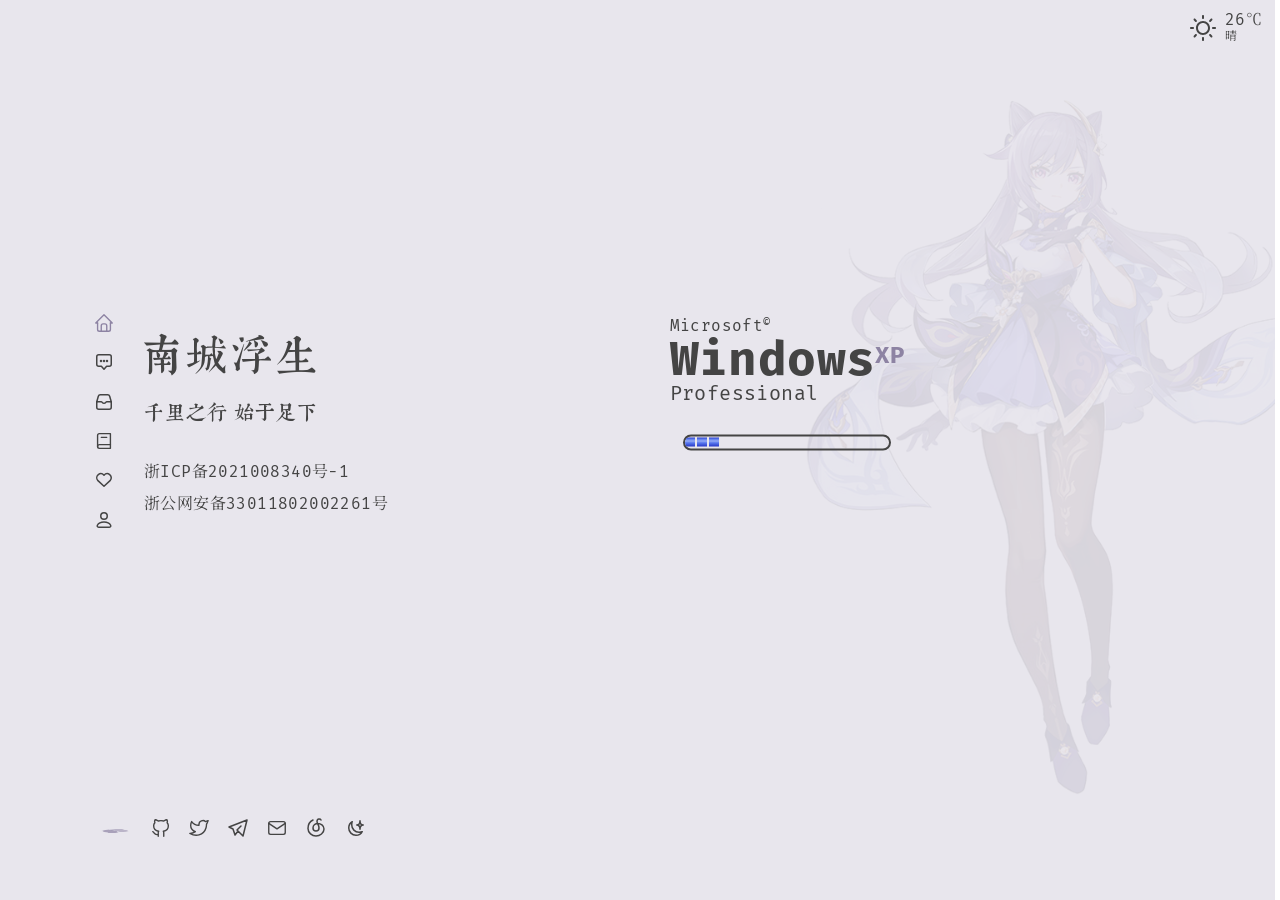
<file: index.html>
<!doctype html><html lang="zh-CN"><head><meta charset="utf-8"/><meta http-equiv="X-UA-Compatible" content="IE=edge"/><meta name="viewport" content="width=device-width,initial-scale=1,maximum-scale=1,user-scalable=no"/><meta name="referrer" content="no-referrer"/><meta name="author" content="Gahotx"/><meta name="description" content="前端知识、互联网干货、学习笔记、博客魔改、网站优化。你可以在这里学到许多与互联网相关的知识，还可以找到许多实用工具的教程或思维技巧。"/><meta name="keywords" content="Gahotx,zero,blog,博客,代码,编程,开源,前端,html5,css3,javascript,vue,一像素的执著"/><link rel="icon" type="image/png" sizes="16x16" href="/favicon-16x16.png"/><link rel="icon" type="image/png" sizes="32x32" href="/favicon-32x32.png"/><link rel="manifest" href="/manifest.json"/><link rel="preconnect" href="https://fonts.gstatic.com"/><link rel="stylesheet" href="https://fonts.googleapis.com/css2?family=Fira+Mono&family=Noto+Serif+SC&display=swap"/><title>Gahotx's blog</title><script defer="defer" src="/static/js/main.e79a0fa8.js"></script><link href="/static/css/main.90d1dc2d.css" rel="stylesheet"></head><body><noscript>You need to enable JavaScript to run this app.</noscript><div id="root"></div></body></html>
</file>
<file: static/css/main.90d1dc2d.css>
[data-aos][data-aos][data-aos-duration="50"],body[data-aos-duration="50"] [data-aos]{transition-duration:50ms}[data-aos][data-aos][data-aos-delay="50"],body[data-aos-delay="50"] [data-aos]{transition-delay:0s}[data-aos][data-aos][data-aos-delay="50"].aos-animate,body[data-aos-delay="50"] [data-aos].aos-animate{transition-delay:50ms}[data-aos][data-aos][data-aos-duration="100"],body[data-aos-duration="100"] [data-aos]{transition-duration:.1s}[data-aos][data-aos][data-aos-delay="100"],body[data-aos-delay="100"] [data-aos]{transition-delay:0s}[data-aos][data-aos][data-aos-delay="100"].aos-animate,body[data-aos-delay="100"] [data-aos].aos-animate{transition-delay:.1s}[data-aos][data-aos][data-aos-duration="150"],body[data-aos-duration="150"] [data-aos]{transition-duration:.15s}[data-aos][data-aos][data-aos-delay="150"],body[data-aos-delay="150"] [data-aos]{transition-delay:0s}[data-aos][data-aos][data-aos-delay="150"].aos-animate,body[data-aos-delay="150"] [data-aos].aos-animate{transition-delay:.15s}[data-aos][data-aos][data-aos-duration="200"],body[data-aos-duration="200"] [data-aos]{transition-duration:.2s}[data-aos][data-aos][data-aos-delay="200"],body[data-aos-delay="200"] [data-aos]{transition-delay:0s}[data-aos][data-aos][data-aos-delay="200"].aos-animate,body[data-aos-delay="200"] [data-aos].aos-animate{transition-delay:.2s}[data-aos][data-aos][data-aos-duration="250"],body[data-aos-duration="250"] [data-aos]{transition-duration:.25s}[data-aos][data-aos][data-aos-delay="250"],body[data-aos-delay="250"] [data-aos]{transition-delay:0s}[data-aos][data-aos][data-aos-delay="250"].aos-animate,body[data-aos-delay="250"] [data-aos].aos-animate{transition-delay:.25s}[data-aos][data-aos][data-aos-duration="300"],body[data-aos-duration="300"] [data-aos]{transition-duration:.3s}[data-aos][data-aos][data-aos-delay="300"],body[data-aos-delay="300"] [data-aos]{transition-delay:0s}[data-aos][data-aos][data-aos-delay="300"].aos-animate,body[data-aos-delay="300"] [data-aos].aos-animate{transition-delay:.3s}[data-aos][data-aos][data-aos-duration="350"],body[data-aos-duration="350"] [data-aos]{transition-duration:.35s}[data-aos][data-aos][data-aos-delay="350"],body[data-aos-delay="350"] [data-aos]{transition-delay:0s}[data-aos][data-aos][data-aos-delay="350"].aos-animate,body[data-aos-delay="350"] [data-aos].aos-animate{transition-delay:.35s}[data-aos][data-aos][data-aos-duration="400"],body[data-aos-duration="400"] [data-aos]{transition-duration:.4s}[data-aos][data-aos][data-aos-delay="400"],body[data-aos-delay="400"] [data-aos]{transition-delay:0s}[data-aos][data-aos][data-aos-delay="400"].aos-animate,body[data-aos-delay="400"] [data-aos].aos-animate{transition-delay:.4s}[data-aos][data-aos][data-aos-duration="450"],body[data-aos-duration="450"] [data-aos]{transition-duration:.45s}[data-aos][data-aos][data-aos-delay="450"],body[data-aos-delay="450"] [data-aos]{transition-delay:0s}[data-aos][data-aos][data-aos-delay="450"].aos-animate,body[data-aos-delay="450"] [data-aos].aos-animate{transition-delay:.45s}[data-aos][data-aos][data-aos-duration="500"],body[data-aos-duration="500"] [data-aos]{transition-duration:.5s}[data-aos][data-aos][data-aos-delay="500"],body[data-aos-delay="500"] [data-aos]{transition-delay:0s}[data-aos][data-aos][data-aos-delay="500"].aos-animate,body[data-aos-delay="500"] [data-aos].aos-animate{transition-delay:.5s}[data-aos][data-aos][data-aos-duration="550"],body[data-aos-duration="550"] [data-aos]{transition-duration:.55s}[data-aos][data-aos][data-aos-delay="550"],body[data-aos-delay="550"] [data-aos]{transition-delay:0s}[data-aos][data-aos][data-aos-delay="550"].aos-animate,body[data-aos-delay="550"] [data-aos].aos-animate{transition-delay:.55s}[data-aos][data-aos][data-aos-duration="600"],body[data-aos-duration="600"] [data-aos]{transition-duration:.6s}[data-aos][data-aos][data-aos-delay="600"],body[data-aos-delay="600"] [data-aos]{transition-delay:0s}[data-aos][data-aos][data-aos-delay="600"].aos-animate,body[data-aos-delay="600"] [data-aos].aos-animate{transition-delay:.6s}[data-aos][data-aos][data-aos-duration="650"],body[data-aos-duration="650"] [data-aos]{transition-duration:.65s}[data-aos][data-aos][data-aos-delay="650"],body[data-aos-delay="650"] [data-aos]{transition-delay:0s}[data-aos][data-aos][data-aos-delay="650"].aos-animate,body[data-aos-delay="650"] [data-aos].aos-animate{transition-delay:.65s}[data-aos][data-aos][data-aos-duration="700"],body[data-aos-duration="700"] [data-aos]{transition-duration:.7s}[data-aos][data-aos][data-aos-delay="700"],body[data-aos-delay="700"] [data-aos]{transition-delay:0s}[data-aos][data-aos][data-aos-delay="700"].aos-animate,body[data-aos-delay="700"] [data-aos].aos-animate{transition-delay:.7s}[data-aos][data-aos][data-aos-duration="750"],body[data-aos-duration="750"] [data-aos]{transition-duration:.75s}[data-aos][data-aos][data-aos-delay="750"],body[data-aos-delay="750"] [data-aos]{transition-delay:0s}[data-aos][data-aos][data-aos-delay="750"].aos-animate,body[data-aos-delay="750"] [data-aos].aos-animate{transition-delay:.75s}[data-aos][data-aos][data-aos-duration="800"],body[data-aos-duration="800"] [data-aos]{transition-duration:.8s}[data-aos][data-aos][data-aos-delay="800"],body[data-aos-delay="800"] [data-aos]{transition-delay:0s}[data-aos][data-aos][data-aos-delay="800"].aos-animate,body[data-aos-delay="800"] [data-aos].aos-animate{transition-delay:.8s}[data-aos][data-aos][data-aos-duration="850"],body[data-aos-duration="850"] [data-aos]{transition-duration:.85s}[data-aos][data-aos][data-aos-delay="850"],body[data-aos-delay="850"] [data-aos]{transition-delay:0s}[data-aos][data-aos][data-aos-delay="850"].aos-animate,body[data-aos-delay="850"] [data-aos].aos-animate{transition-delay:.85s}[data-aos][data-aos][data-aos-duration="900"],body[data-aos-duration="900"] [data-aos]{transition-duration:.9s}[data-aos][data-aos][data-aos-delay="900"],body[data-aos-delay="900"] [data-aos]{transition-delay:0s}[data-aos][data-aos][data-aos-delay="900"].aos-animate,body[data-aos-delay="900"] [data-aos].aos-animate{transition-delay:.9s}[data-aos][data-aos][data-aos-duration="950"],body[data-aos-duration="950"] [data-aos]{transition-duration:.95s}[data-aos][data-aos][data-aos-delay="950"],body[data-aos-delay="950"] [data-aos]{transition-delay:0s}[data-aos][data-aos][data-aos-delay="950"].aos-animate,body[data-aos-delay="950"] [data-aos].aos-animate{transition-delay:.95s}[data-aos][data-aos][data-aos-duration="1000"],body[data-aos-duration="1000"] [data-aos]{transition-duration:1s}[data-aos][data-aos][data-aos-delay="1000"],body[data-aos-delay="1000"] [data-aos]{transition-delay:0s}[data-aos][data-aos][data-aos-delay="1000"].aos-animate,body[data-aos-delay="1000"] [data-aos].aos-animate{transition-delay:1s}[data-aos][data-aos][data-aos-duration="1050"],body[data-aos-duration="1050"] [data-aos]{transition-duration:1.05s}[data-aos][data-aos][data-aos-delay="1050"],body[data-aos-delay="1050"] [data-aos]{transition-delay:0s}[data-aos][data-aos][data-aos-delay="1050"].aos-animate,body[data-aos-delay="1050"] [data-aos].aos-animate{transition-delay:1.05s}[data-aos][data-aos][data-aos-duration="1100"],body[data-aos-duration="1100"] [data-aos]{transition-duration:1.1s}[data-aos][data-aos][data-aos-delay="1100"],body[data-aos-delay="1100"] [data-aos]{transition-delay:0s}[data-aos][data-aos][data-aos-delay="1100"].aos-animate,body[data-aos-delay="1100"] [data-aos].aos-animate{transition-delay:1.1s}[data-aos][data-aos][data-aos-duration="1150"],body[data-aos-duration="1150"] [data-aos]{transition-duration:1.15s}[data-aos][data-aos][data-aos-delay="1150"],body[data-aos-delay="1150"] [data-aos]{transition-delay:0s}[data-aos][data-aos][data-aos-delay="1150"].aos-animate,body[data-aos-delay="1150"] [data-aos].aos-animate{transition-delay:1.15s}[data-aos][data-aos][data-aos-duration="1200"],body[data-aos-duration="1200"] [data-aos]{transition-duration:1.2s}[data-aos][data-aos][data-aos-delay="1200"],body[data-aos-delay="1200"] [data-aos]{transition-delay:0s}[data-aos][data-aos][data-aos-delay="1200"].aos-animate,body[data-aos-delay="1200"] [data-aos].aos-animate{transition-delay:1.2s}[data-aos][data-aos][data-aos-duration="1250"],body[data-aos-duration="1250"] [data-aos]{transition-duration:1.25s}[data-aos][data-aos][data-aos-delay="1250"],body[data-aos-delay="1250"] [data-aos]{transition-delay:0s}[data-aos][data-aos][data-aos-delay="1250"].aos-animate,body[data-aos-delay="1250"] [data-aos].aos-animate{transition-delay:1.25s}[data-aos][data-aos][data-aos-duration="1300"],body[data-aos-duration="1300"] [data-aos]{transition-duration:1.3s}[data-aos][data-aos][data-aos-delay="1300"],body[data-aos-delay="1300"] [data-aos]{transition-delay:0s}[data-aos][data-aos][data-aos-delay="1300"].aos-animate,body[data-aos-delay="1300"] [data-aos].aos-animate{transition-delay:1.3s}[data-aos][data-aos][data-aos-duration="1350"],body[data-aos-duration="1350"] [data-aos]{transition-duration:1.35s}[data-aos][data-aos][data-aos-delay="1350"],body[data-aos-delay="1350"] [data-aos]{transition-delay:0s}[data-aos][data-aos][data-aos-delay="1350"].aos-animate,body[data-aos-delay="1350"] [data-aos].aos-animate{transition-delay:1.35s}[data-aos][data-aos][data-aos-duration="1400"],body[data-aos-duration="1400"] [data-aos]{transition-duration:1.4s}[data-aos][data-aos][data-aos-delay="1400"],body[data-aos-delay="1400"] [data-aos]{transition-delay:0s}[data-aos][data-aos][data-aos-delay="1400"].aos-animate,body[data-aos-delay="1400"] [data-aos].aos-animate{transition-delay:1.4s}[data-aos][data-aos][data-aos-duration="1450"],body[data-aos-duration="1450"] [data-aos]{transition-duration:1.45s}[data-aos][data-aos][data-aos-delay="1450"],body[data-aos-delay="1450"] [data-aos]{transition-delay:0s}[data-aos][data-aos][data-aos-delay="1450"].aos-animate,body[data-aos-delay="1450"] [data-aos].aos-animate{transition-delay:1.45s}[data-aos][data-aos][data-aos-duration="1500"],body[data-aos-duration="1500"] [data-aos]{transition-duration:1.5s}[data-aos][data-aos][data-aos-delay="1500"],body[data-aos-delay="1500"] [data-aos]{transition-delay:0s}[data-aos][data-aos][data-aos-delay="1500"].aos-animate,body[data-aos-delay="1500"] [data-aos].aos-animate{transition-delay:1.5s}[data-aos][data-aos][data-aos-duration="1550"],body[data-aos-duration="1550"] [data-aos]{transition-duration:1.55s}[data-aos][data-aos][data-aos-delay="1550"],body[data-aos-delay="1550"] [data-aos]{transition-delay:0s}[data-aos][data-aos][data-aos-delay="1550"].aos-animate,body[data-aos-delay="1550"] [data-aos].aos-animate{transition-delay:1.55s}[data-aos][data-aos][data-aos-duration="1600"],body[data-aos-duration="1600"] [data-aos]{transition-duration:1.6s}[data-aos][data-aos][data-aos-delay="1600"],body[data-aos-delay="1600"] [data-aos]{transition-delay:0s}[data-aos][data-aos][data-aos-delay="1600"].aos-animate,body[data-aos-delay="1600"] [data-aos].aos-animate{transition-delay:1.6s}[data-aos][data-aos][data-aos-duration="1650"],body[data-aos-duration="1650"] [data-aos]{transition-duration:1.65s}[data-aos][data-aos][data-aos-delay="1650"],body[data-aos-delay="1650"] [data-aos]{transition-delay:0s}[data-aos][data-aos][data-aos-delay="1650"].aos-animate,body[data-aos-delay="1650"] [data-aos].aos-animate{transition-delay:1.65s}[data-aos][data-aos][data-aos-duration="1700"],body[data-aos-duration="1700"] [data-aos]{transition-duration:1.7s}[data-aos][data-aos][data-aos-delay="1700"],body[data-aos-delay="1700"] [data-aos]{transition-delay:0s}[data-aos][data-aos][data-aos-delay="1700"].aos-animate,body[data-aos-delay="1700"] [data-aos].aos-animate{transition-delay:1.7s}[data-aos][data-aos][data-aos-duration="1750"],body[data-aos-duration="1750"] [data-aos]{transition-duration:1.75s}[data-aos][data-aos][data-aos-delay="1750"],body[data-aos-delay="1750"] [data-aos]{transition-delay:0s}[data-aos][data-aos][data-aos-delay="1750"].aos-animate,body[data-aos-delay="1750"] [data-aos].aos-animate{transition-delay:1.75s}[data-aos][data-aos][data-aos-duration="1800"],body[data-aos-duration="1800"] [data-aos]{transition-duration:1.8s}[data-aos][data-aos][data-aos-delay="1800"],body[data-aos-delay="1800"] [data-aos]{transition-delay:0s}[data-aos][data-aos][data-aos-delay="1800"].aos-animate,body[data-aos-delay="1800"] [data-aos].aos-animate{transition-delay:1.8s}[data-aos][data-aos][data-aos-duration="1850"],body[data-aos-duration="1850"] [data-aos]{transition-duration:1.85s}[data-aos][data-aos][data-aos-delay="1850"],body[data-aos-delay="1850"] [data-aos]{transition-delay:0s}[data-aos][data-aos][data-aos-delay="1850"].aos-animate,body[data-aos-delay="1850"] [data-aos].aos-animate{transition-delay:1.85s}[data-aos][data-aos][data-aos-duration="1900"],body[data-aos-duration="1900"] [data-aos]{transition-duration:1.9s}[data-aos][data-aos][data-aos-delay="1900"],body[data-aos-delay="1900"] [data-aos]{transition-delay:0s}[data-aos][data-aos][data-aos-delay="1900"].aos-animate,body[data-aos-delay="1900"] [data-aos].aos-animate{transition-delay:1.9s}[data-aos][data-aos][data-aos-duration="1950"],body[data-aos-duration="1950"] [data-aos]{transition-duration:1.95s}[data-aos][data-aos][data-aos-delay="1950"],body[data-aos-delay="1950"] [data-aos]{transition-delay:0s}[data-aos][data-aos][data-aos-delay="1950"].aos-animate,body[data-aos-delay="1950"] [data-aos].aos-animate{transition-delay:1.95s}[data-aos][data-aos][data-aos-duration="2000"],body[data-aos-duration="2000"] [data-aos]{transition-duration:2s}[data-aos][data-aos][data-aos-delay="2000"],body[data-aos-delay="2000"] [data-aos]{transition-delay:0s}[data-aos][data-aos][data-aos-delay="2000"].aos-animate,body[data-aos-delay="2000"] [data-aos].aos-animate{transition-delay:2s}[data-aos][data-aos][data-aos-duration="2050"],body[data-aos-duration="2050"] [data-aos]{transition-duration:2.05s}[data-aos][data-aos][data-aos-delay="2050"],body[data-aos-delay="2050"] [data-aos]{transition-delay:0s}[data-aos][data-aos][data-aos-delay="2050"].aos-animate,body[data-aos-delay="2050"] [data-aos].aos-animate{transition-delay:2.05s}[data-aos][data-aos][data-aos-duration="2100"],body[data-aos-duration="2100"] [data-aos]{transition-duration:2.1s}[data-aos][data-aos][data-aos-delay="2100"],body[data-aos-delay="2100"] [data-aos]{transition-delay:0s}[data-aos][data-aos][data-aos-delay="2100"].aos-animate,body[data-aos-delay="2100"] [data-aos].aos-animate{transition-delay:2.1s}[data-aos][data-aos][data-aos-duration="2150"],body[data-aos-duration="2150"] [data-aos]{transition-duration:2.15s}[data-aos][data-aos][data-aos-delay="2150"],body[data-aos-delay="2150"] [data-aos]{transition-delay:0s}[data-aos][data-aos][data-aos-delay="2150"].aos-animate,body[data-aos-delay="2150"] [data-aos].aos-animate{transition-delay:2.15s}[data-aos][data-aos][data-aos-duration="2200"],body[data-aos-duration="2200"] [data-aos]{transition-duration:2.2s}[data-aos][data-aos][data-aos-delay="2200"],body[data-aos-delay="2200"] [data-aos]{transition-delay:0s}[data-aos][data-aos][data-aos-delay="2200"].aos-animate,body[data-aos-delay="2200"] [data-aos].aos-animate{transition-delay:2.2s}[data-aos][data-aos][data-aos-duration="2250"],body[data-aos-duration="2250"] [data-aos]{transition-duration:2.25s}[data-aos][data-aos][data-aos-delay="2250"],body[data-aos-delay="2250"] [data-aos]{transition-delay:0s}[data-aos][data-aos][data-aos-delay="2250"].aos-animate,body[data-aos-delay="2250"] [data-aos].aos-animate{transition-delay:2.25s}[data-aos][data-aos][data-aos-duration="2300"],body[data-aos-duration="2300"] [data-aos]{transition-duration:2.3s}[data-aos][data-aos][data-aos-delay="2300"],body[data-aos-delay="2300"] [data-aos]{transition-delay:0s}[data-aos][data-aos][data-aos-delay="2300"].aos-animate,body[data-aos-delay="2300"] [data-aos].aos-animate{transition-delay:2.3s}[data-aos][data-aos][data-aos-duration="2350"],body[data-aos-duration="2350"] [data-aos]{transition-duration:2.35s}[data-aos][data-aos][data-aos-delay="2350"],body[data-aos-delay="2350"] [data-aos]{transition-delay:0s}[data-aos][data-aos][data-aos-delay="2350"].aos-animate,body[data-aos-delay="2350"] [data-aos].aos-animate{transition-delay:2.35s}[data-aos][data-aos][data-aos-duration="2400"],body[data-aos-duration="2400"] [data-aos]{transition-duration:2.4s}[data-aos][data-aos][data-aos-delay="2400"],body[data-aos-delay="2400"] [data-aos]{transition-delay:0s}[data-aos][data-aos][data-aos-delay="2400"].aos-animate,body[data-aos-delay="2400"] [data-aos].aos-animate{transition-delay:2.4s}[data-aos][data-aos][data-aos-duration="2450"],body[data-aos-duration="2450"] [data-aos]{transition-duration:2.45s}[data-aos][data-aos][data-aos-delay="2450"],body[data-aos-delay="2450"] [data-aos]{transition-delay:0s}[data-aos][data-aos][data-aos-delay="2450"].aos-animate,body[data-aos-delay="2450"] [data-aos].aos-animate{transition-delay:2.45s}[data-aos][data-aos][data-aos-duration="2500"],body[data-aos-duration="2500"] [data-aos]{transition-duration:2.5s}[data-aos][data-aos][data-aos-delay="2500"],body[data-aos-delay="2500"] [data-aos]{transition-delay:0s}[data-aos][data-aos][data-aos-delay="2500"].aos-animate,body[data-aos-delay="2500"] [data-aos].aos-animate{transition-delay:2.5s}[data-aos][data-aos][data-aos-duration="2550"],body[data-aos-duration="2550"] [data-aos]{transition-duration:2.55s}[data-aos][data-aos][data-aos-delay="2550"],body[data-aos-delay="2550"] [data-aos]{transition-delay:0s}[data-aos][data-aos][data-aos-delay="2550"].aos-animate,body[data-aos-delay="2550"] [data-aos].aos-animate{transition-delay:2.55s}[data-aos][data-aos][data-aos-duration="2600"],body[data-aos-duration="2600"] [data-aos]{transition-duration:2.6s}[data-aos][data-aos][data-aos-delay="2600"],body[data-aos-delay="2600"] [data-aos]{transition-delay:0s}[data-aos][data-aos][data-aos-delay="2600"].aos-animate,body[data-aos-delay="2600"] [data-aos].aos-animate{transition-delay:2.6s}[data-aos][data-aos][data-aos-duration="2650"],body[data-aos-duration="2650"] [data-aos]{transition-duration:2.65s}[data-aos][data-aos][data-aos-delay="2650"],body[data-aos-delay="2650"] [data-aos]{transition-delay:0s}[data-aos][data-aos][data-aos-delay="2650"].aos-animate,body[data-aos-delay="2650"] [data-aos].aos-animate{transition-delay:2.65s}[data-aos][data-aos][data-aos-duration="2700"],body[data-aos-duration="2700"] [data-aos]{transition-duration:2.7s}[data-aos][data-aos][data-aos-delay="2700"],body[data-aos-delay="2700"] [data-aos]{transition-delay:0s}[data-aos][data-aos][data-aos-delay="2700"].aos-animate,body[data-aos-delay="2700"] [data-aos].aos-animate{transition-delay:2.7s}[data-aos][data-aos][data-aos-duration="2750"],body[data-aos-duration="2750"] [data-aos]{transition-duration:2.75s}[data-aos][data-aos][data-aos-delay="2750"],body[data-aos-delay="2750"] [data-aos]{transition-delay:0s}[data-aos][data-aos][data-aos-delay="2750"].aos-animate,body[data-aos-delay="2750"] [data-aos].aos-animate{transition-delay:2.75s}[data-aos][data-aos][data-aos-duration="2800"],body[data-aos-duration="2800"] [data-aos]{transition-duration:2.8s}[data-aos][data-aos][data-aos-delay="2800"],body[data-aos-delay="2800"] [data-aos]{transition-delay:0s}[data-aos][data-aos][data-aos-delay="2800"].aos-animate,body[data-aos-delay="2800"] [data-aos].aos-animate{transition-delay:2.8s}[data-aos][data-aos][data-aos-duration="2850"],body[data-aos-duration="2850"] [data-aos]{transition-duration:2.85s}[data-aos][data-aos][data-aos-delay="2850"],body[data-aos-delay="2850"] [data-aos]{transition-delay:0s}[data-aos][data-aos][data-aos-delay="2850"].aos-animate,body[data-aos-delay="2850"] [data-aos].aos-animate{transition-delay:2.85s}[data-aos][data-aos][data-aos-duration="2900"],body[data-aos-duration="2900"] [data-aos]{transition-duration:2.9s}[data-aos][data-aos][data-aos-delay="2900"],body[data-aos-delay="2900"] [data-aos]{transition-delay:0s}[data-aos][data-aos][data-aos-delay="2900"].aos-animate,body[data-aos-delay="2900"] [data-aos].aos-animate{transition-delay:2.9s}[data-aos][data-aos][data-aos-duration="2950"],body[data-aos-duration="2950"] [data-aos]{transition-duration:2.95s}[data-aos][data-aos][data-aos-delay="2950"],body[data-aos-delay="2950"] [data-aos]{transition-delay:0s}[data-aos][data-aos][data-aos-delay="2950"].aos-animate,body[data-aos-delay="2950"] [data-aos].aos-animate{transition-delay:2.95s}[data-aos][data-aos][data-aos-duration="3000"],body[data-aos-duration="3000"] [data-aos]{transition-duration:3s}[data-aos][data-aos][data-aos-delay="3000"],body[data-aos-delay="3000"] [data-aos]{transition-delay:0s}[data-aos][data-aos][data-aos-delay="3000"].aos-animate,body[data-aos-delay="3000"] [data-aos].aos-animate{transition-delay:3s}[data-aos]{pointer-events:none}[data-aos].aos-animate{pointer-events:auto}[data-aos][data-aos][data-aos-easing=linear],body[data-aos-easing=linear] [data-aos]{transition-timing-function:cubic-bezier(.25,.25,.75,.75)}[data-aos][data-aos][data-aos-easing=ease],body[data-aos-easing=ease] [data-aos]{transition-timing-function:ease}[data-aos][data-aos][data-aos-easing=ease-in],body[data-aos-easing=ease-in] [data-aos]{transition-timing-function:ease-in}[data-aos][data-aos][data-aos-easing=ease-out],body[data-aos-easing=ease-out] [data-aos]{transition-timing-function:ease-out}[data-aos][data-aos][data-aos-easing=ease-in-out],body[data-aos-easing=ease-in-out] [data-aos]{transition-timing-function:ease-in-out}[data-aos][data-aos][data-aos-easing=ease-in-back],body[data-aos-easing=ease-in-back] [data-aos]{transition-timing-function:cubic-bezier(.6,-.28,.735,.045)}[data-aos][data-aos][data-aos-easing=ease-out-back],body[data-aos-easing=ease-out-back] [data-aos]{transition-timing-function:cubic-bezier(.175,.885,.32,1.275)}[data-aos][data-aos][data-aos-easing=ease-in-out-back],body[data-aos-easing=ease-in-out-back] [data-aos]{transition-timing-function:cubic-bezier(.68,-.55,.265,1.55)}[data-aos][data-aos][data-aos-easing=ease-in-sine],body[data-aos-easing=ease-in-sine] [data-aos]{transition-timing-function:cubic-bezier(.47,0,.745,.715)}[data-aos][data-aos][data-aos-easing=ease-out-sine],body[data-aos-easing=ease-out-sine] [data-aos]{transition-timing-function:cubic-bezier(.39,.575,.565,1)}[data-aos][data-aos][data-aos-easing=ease-in-out-sine],body[data-aos-easing=ease-in-out-sine] [data-aos]{transition-timing-function:cubic-bezier(.445,.05,.55,.95)}[data-aos][data-aos][data-aos-easing=ease-in-quad],body[data-aos-easing=ease-in-quad] [data-aos]{transition-timing-function:cubic-bezier(.55,.085,.68,.53)}[data-aos][data-aos][data-aos-easing=ease-out-quad],body[data-aos-easing=ease-out-quad] [data-aos]{transition-timing-function:cubic-bezier(.25,.46,.45,.94)}[data-aos][data-aos][data-aos-easing=ease-in-out-quad],body[data-aos-easing=ease-in-out-quad] [data-aos]{transition-timing-function:cubic-bezier(.455,.03,.515,.955)}[data-aos][data-aos][data-aos-easing=ease-in-cubic],body[data-aos-easing=ease-in-cubic] [data-aos]{transition-timing-function:cubic-bezier(.55,.085,.68,.53)}[data-aos][data-aos][data-aos-easing=ease-out-cubic],body[data-aos-easing=ease-out-cubic] [data-aos]{transition-timing-function:cubic-bezier(.25,.46,.45,.94)}[data-aos][data-aos][data-aos-easing=ease-in-out-cubic],body[data-aos-easing=ease-in-out-cubic] [data-aos]{transition-timing-function:cubic-bezier(.455,.03,.515,.955)}[data-aos][data-aos][data-aos-easing=ease-in-quart],body[data-aos-easing=ease-in-quart] [data-aos]{transition-timing-function:cubic-bezier(.55,.085,.68,.53)}[data-aos][data-aos][data-aos-easing=ease-out-quart],body[data-aos-easing=ease-out-quart] [data-aos]{transition-timing-function:cubic-bezier(.25,.46,.45,.94)}[data-aos][data-aos][data-aos-easing=ease-in-out-quart],body[data-aos-easing=ease-in-out-quart] [data-aos]{transition-timing-function:cubic-bezier(.455,.03,.515,.955)}@media screen{html:not(.no-js) [data-aos^=fade][data-aos^=fade]{opacity:0;transition-property:opacity,-webkit-transform;transition-property:opacity,transform;transition-property:opacity,transform,-webkit-transform}html:not(.no-js) [data-aos^=fade][data-aos^=fade].aos-animate{opacity:1;-webkit-transform:none;transform:none}html:not(.no-js) [data-aos=fade-up]{-webkit-transform:translate3d(0,100px,0);transform:translate3d(0,100px,0)}html:not(.no-js) [data-aos=fade-down]{-webkit-transform:translate3d(0,-100px,0);transform:translate3d(0,-100px,0)}html:not(.no-js) [data-aos=fade-right]{-webkit-transform:translate3d(-100px,0,0);transform:translate3d(-100px,0,0)}html:not(.no-js) [data-aos=fade-left]{-webkit-transform:translate3d(100px,0,0);transform:translate3d(100px,0,0)}html:not(.no-js) [data-aos=fade-up-right]{-webkit-transform:translate3d(-100px,100px,0);transform:translate3d(-100px,100px,0)}html:not(.no-js) [data-aos=fade-up-left]{-webkit-transform:translate3d(100px,100px,0);transform:translate3d(100px,100px,0)}html:not(.no-js) [data-aos=fade-down-right]{-webkit-transform:translate3d(-100px,-100px,0);transform:translate3d(-100px,-100px,0)}html:not(.no-js) [data-aos=fade-down-left]{-webkit-transform:translate3d(100px,-100px,0);transform:translate3d(100px,-100px,0)}html:not(.no-js) [data-aos^=zoom][data-aos^=zoom]{opacity:0;transition-property:opacity,-webkit-transform;transition-property:opacity,transform;transition-property:opacity,transform,-webkit-transform}html:not(.no-js) [data-aos^=zoom][data-aos^=zoom].aos-animate{opacity:1;-webkit-transform:translateZ(0) scale(1);transform:translateZ(0) scale(1)}html:not(.no-js) [data-aos=zoom-in]{-webkit-transform:scale(.6);transform:scale(.6)}html:not(.no-js) [data-aos=zoom-in-up]{-webkit-transform:translate3d(0,100px,0) scale(.6);transform:translate3d(0,100px,0) scale(.6)}html:not(.no-js) [data-aos=zoom-in-down]{-webkit-transform:translate3d(0,-100px,0) scale(.6);transform:translate3d(0,-100px,0) scale(.6)}html:not(.no-js) [data-aos=zoom-in-right]{-webkit-transform:translate3d(-100px,0,0) scale(.6);transform:translate3d(-100px,0,0) scale(.6)}html:not(.no-js) [data-aos=zoom-in-left]{-webkit-transform:translate3d(100px,0,0) scale(.6);transform:translate3d(100px,0,0) scale(.6)}html:not(.no-js) [data-aos=zoom-out]{-webkit-transform:scale(1.2);transform:scale(1.2)}html:not(.no-js) [data-aos=zoom-out-up]{-webkit-transform:translate3d(0,100px,0) scale(1.2);transform:translate3d(0,100px,0) scale(1.2)}html:not(.no-js) [data-aos=zoom-out-down]{-webkit-transform:translate3d(0,-100px,0) scale(1.2);transform:translate3d(0,-100px,0) scale(1.2)}html:not(.no-js) [data-aos=zoom-out-right]{-webkit-transform:translate3d(-100px,0,0) scale(1.2);transform:translate3d(-100px,0,0) scale(1.2)}html:not(.no-js) [data-aos=zoom-out-left]{-webkit-transform:translate3d(100px,0,0) scale(1.2);transform:translate3d(100px,0,0) scale(1.2)}html:not(.no-js) [data-aos^=slide][data-aos^=slide]{transition-property:-webkit-transform;transition-property:transform;transition-property:transform,-webkit-transform;visibility:hidden}html:not(.no-js) [data-aos^=slide][data-aos^=slide].aos-animate{-webkit-transform:translateZ(0);transform:translateZ(0);visibility:visible}html:not(.no-js) [data-aos=slide-up]{-webkit-transform:translate3d(0,100%,0);transform:translate3d(0,100%,0)}html:not(.no-js) [data-aos=slide-down]{-webkit-transform:translate3d(0,-100%,0);transform:translate3d(0,-100%,0)}html:not(.no-js) [data-aos=slide-right]{-webkit-transform:translate3d(-100%,0,0);transform:translate3d(-100%,0,0)}html:not(.no-js) [data-aos=slide-left]{-webkit-transform:translate3d(100%,0,0);transform:translate3d(100%,0,0)}html:not(.no-js) [data-aos^=flip][data-aos^=flip]{-webkit-backface-visibility:hidden;backface-visibility:hidden;transition-property:-webkit-transform;transition-property:transform;transition-property:transform,-webkit-transform}html:not(.no-js) [data-aos=flip-left]{-webkit-transform:perspective(2500px) rotateY(-100deg);transform:perspective(2500px) rotateY(-100deg)}html:not(.no-js) [data-aos=flip-left].aos-animate{-webkit-transform:perspective(2500px) rotateY(0);transform:perspective(2500px) rotateY(0)}html:not(.no-js) [data-aos=flip-right]{-webkit-transform:perspective(2500px) rotateY(100deg);transform:perspective(2500px) rotateY(100deg)}html:not(.no-js) [data-aos=flip-right].aos-animate{-webkit-transform:perspective(2500px) rotateY(0);transform:perspective(2500px) rotateY(0)}html:not(.no-js) [data-aos=flip-up]{-webkit-transform:perspective(2500px) rotateX(-100deg);transform:perspective(2500px) rotateX(-100deg)}html:not(.no-js) [data-aos=flip-up].aos-animate{-webkit-transform:perspective(2500px) rotateX(0);transform:perspective(2500px) rotateX(0)}html:not(.no-js) [data-aos=flip-down]{-webkit-transform:perspective(2500px) rotateX(100deg);transform:perspective(2500px) rotateX(100deg)}html:not(.no-js) [data-aos=flip-down].aos-animate{-webkit-transform:perspective(2500px) rotateX(0);transform:perspective(2500px) rotateX(0)}}@font-face{font-family:GuDianMingChaoTi;font-weight:700;src:url(/static/media/GuDianMingChaoTi.8f09030924902a066761.ttf)}

/*
! tailwindcss v3.2.4 | MIT License | https://tailwindcss.com
*/*,:after,:before{border:0 solid #e5e7eb;box-sizing:border-box}:after,:before{--tw-content:""}html{-webkit-text-size-adjust:100%;-webkit-font-feature-settings:normal;font-feature-settings:normal;font-family:ui-sans-serif,system-ui,-apple-system,BlinkMacSystemFont,Segoe UI,Roboto,Helvetica Neue,Arial,Noto Sans,sans-serif,Apple Color Emoji,Segoe UI Emoji,Segoe UI Symbol,Noto Color Emoji;line-height:1.5;tab-size:4}body{line-height:inherit;margin:0}hr{border-top-width:1px;color:inherit;height:0}abbr:where([title]){-webkit-text-decoration:underline dotted;text-decoration:underline dotted}h1,h2,h3,h4,h5,h6{font-size:inherit;font-weight:inherit}a{color:inherit;text-decoration:inherit}b,strong{font-weight:bolder}code,kbd,pre,samp{font-family:ui-monospace,SFMono-Regular,Menlo,Monaco,Consolas,Liberation Mono,Courier New,monospace;font-size:1em}small{font-size:80%}sub,sup{font-size:75%;line-height:0;position:relative;vertical-align:initial}sub{bottom:-.25em}sup{top:-.5em}table{border-collapse:collapse;border-color:inherit;text-indent:0}button,input,optgroup,select,textarea{color:inherit;font-family:inherit;font-size:100%;font-weight:inherit;line-height:inherit;margin:0;padding:0}button,select{text-transform:none}[type=button],[type=reset],[type=submit],button{-webkit-appearance:button;background-color:initial;background-image:none}:-moz-focusring{outline:auto}:-moz-ui-invalid{box-shadow:none}progress{vertical-align:initial}::-webkit-inner-spin-button,::-webkit-outer-spin-button{height:auto}[type=search]{-webkit-appearance:textfield;outline-offset:-2px}::-webkit-search-decoration{-webkit-appearance:none}::-webkit-file-upload-button{-webkit-appearance:button;font:inherit}summary{display:list-item}blockquote,dd,dl,figure,h1,h2,h3,h4,h5,h6,hr,p,pre{margin:0}fieldset{margin:0}fieldset,legend{padding:0}menu,ol,ul{list-style:none;margin:0;padding:0}textarea{resize:vertical}input::-webkit-input-placeholder,textarea::-webkit-input-placeholder{color:#9ca3af;opacity:1}input::placeholder,textarea::placeholder{color:#9ca3af;opacity:1}[role=button],button{cursor:pointer}:disabled{cursor:default}audio,canvas,embed,iframe,img,object,svg,video{display:block;vertical-align:middle}img,video{height:auto;max-width:100%}[hidden]{display:none}*,:after,:before{--tw-border-spacing-x:0;--tw-border-spacing-y:0;--tw-translate-x:0;--tw-translate-y:0;--tw-rotate:0;--tw-skew-x:0;--tw-skew-y:0;--tw-scale-x:1;--tw-scale-y:1;--tw-pan-x: ;--tw-pan-y: ;--tw-pinch-zoom: ;--tw-scroll-snap-strictness:proximity;--tw-ordinal: ;--tw-slashed-zero: ;--tw-numeric-figure: ;--tw-numeric-spacing: ;--tw-numeric-fraction: ;--tw-ring-inset: ;--tw-ring-offset-width:0px;--tw-ring-offset-color:#fff;--tw-ring-color:rgba(59,130,246,.5);--tw-ring-offset-shadow:0 0 #0000;--tw-ring-shadow:0 0 #0000;--tw-shadow:0 0 #0000;--tw-shadow-colored:0 0 #0000;--tw-blur: ;--tw-brightness: ;--tw-contrast: ;--tw-grayscale: ;--tw-hue-rotate: ;--tw-invert: ;--tw-saturate: ;--tw-sepia: ;--tw-drop-shadow: ;--tw-backdrop-blur: ;--tw-backdrop-brightness: ;--tw-backdrop-contrast: ;--tw-backdrop-grayscale: ;--tw-backdrop-hue-rotate: ;--tw-backdrop-invert: ;--tw-backdrop-opacity: ;--tw-backdrop-saturate: ;--tw-backdrop-sepia: }::-webkit-backdrop{--tw-border-spacing-x:0;--tw-border-spacing-y:0;--tw-translate-x:0;--tw-translate-y:0;--tw-rotate:0;--tw-skew-x:0;--tw-skew-y:0;--tw-scale-x:1;--tw-scale-y:1;--tw-pan-x: ;--tw-pan-y: ;--tw-pinch-zoom: ;--tw-scroll-snap-strictness:proximity;--tw-ordinal: ;--tw-slashed-zero: ;--tw-numeric-figure: ;--tw-numeric-spacing: ;--tw-numeric-fraction: ;--tw-ring-inset: ;--tw-ring-offset-width:0px;--tw-ring-offset-color:#fff;--tw-ring-color:rgba(59,130,246,.5);--tw-ring-offset-shadow:0 0 #0000;--tw-ring-shadow:0 0 #0000;--tw-shadow:0 0 #0000;--tw-shadow-colored:0 0 #0000;--tw-blur: ;--tw-brightness: ;--tw-contrast: ;--tw-grayscale: ;--tw-hue-rotate: ;--tw-invert: ;--tw-saturate: ;--tw-sepia: ;--tw-drop-shadow: ;--tw-backdrop-blur: ;--tw-backdrop-brightness: ;--tw-backdrop-contrast: ;--tw-backdrop-grayscale: ;--tw-backdrop-hue-rotate: ;--tw-backdrop-invert: ;--tw-backdrop-opacity: ;--tw-backdrop-saturate: ;--tw-backdrop-sepia: }::backdrop{--tw-border-spacing-x:0;--tw-border-spacing-y:0;--tw-translate-x:0;--tw-translate-y:0;--tw-rotate:0;--tw-skew-x:0;--tw-skew-y:0;--tw-scale-x:1;--tw-scale-y:1;--tw-pan-x: ;--tw-pan-y: ;--tw-pinch-zoom: ;--tw-scroll-snap-strictness:proximity;--tw-ordinal: ;--tw-slashed-zero: ;--tw-numeric-figure: ;--tw-numeric-spacing: ;--tw-numeric-fraction: ;--tw-ring-inset: ;--tw-ring-offset-width:0px;--tw-ring-offset-color:#fff;--tw-ring-color:rgba(59,130,246,.5);--tw-ring-offset-shadow:0 0 #0000;--tw-ring-shadow:0 0 #0000;--tw-shadow:0 0 #0000;--tw-shadow-colored:0 0 #0000;--tw-blur: ;--tw-brightness: ;--tw-contrast: ;--tw-grayscale: ;--tw-hue-rotate: ;--tw-invert: ;--tw-saturate: ;--tw-sepia: ;--tw-drop-shadow: ;--tw-backdrop-blur: ;--tw-backdrop-brightness: ;--tw-backdrop-contrast: ;--tw-backdrop-grayscale: ;--tw-backdrop-hue-rotate: ;--tw-backdrop-invert: ;--tw-backdrop-opacity: ;--tw-backdrop-saturate: ;--tw-backdrop-sepia: }:root{--font-family:"Fira Mono","Noto Serif SC",-apple-system,BlinkMacSystemFont,"Segoe UI","Roboto","Oxygen","Ubuntu","Helvetica Neue",sans-serif;--font-color:#444;overflow-y:overlay;scrollbar-gutter:stable}*{font-family:Fira Mono,"Noto Serif SC",-apple-system,BlinkMacSystemFont,Segoe UI,Roboto,Oxygen,Ubuntu,Helvetica Neue,sans-serif;font-family:var(--font-family)}body{-webkit-font-smoothing:antialiased;-moz-osx-font-smoothing:grayscale;-webkit-text-size-adjust:100%;-ms-text-size-adjust:100%;color:#444;color:var(--font-color);scroll-behavior:smooth}::-webkit-scrollbar{height:5px;width:5px}::-webkit-scrollbar-thumb{background-color:var(--theme-color);border-radius:3px}::-webkit-scrollbar-track{background-color:initial}::selection{background-color:var(--background-color);color:var(--theme-color)}.pointer-events-none{pointer-events:none}.fixed{position:fixed}.absolute{position:absolute}.relative{position:relative}.bottom-4{bottom:1rem}.right-4{right:1rem}.top-3{top:.75rem}.right-3{right:.75rem}.top-0{top:0}.left-0{left:0}.right-0{right:0}.z-10{z-index:10}.z-0{z-index:0}.m-auto{margin:auto}.m-2{margin:.5rem}.m-0{margin:0}.mx-4{margin-left:1rem;margin-right:1rem}.mx-3{margin-left:.75rem;margin-right:.75rem}.mb-8{margin-bottom:2rem}.mt-2{margin-top:.5rem}.mt-28{margin-top:7rem}.mb-24{margin-bottom:6rem}.mr-3{margin-right:.75rem}.mb-4{margin-bottom:1rem}.mb-1{margin-bottom:.25rem}.mb-2{margin-bottom:.5rem}.mr-0\.5{margin-right:.125rem}.mr-0{margin-right:0}.ml-1{margin-left:.25rem}.mr-2{margin-right:.5rem}.ml-2{margin-left:.5rem}.mt-4{margin-top:1rem}.mb-3{margin-bottom:.75rem}.mr-1{margin-right:.25rem}.mb-10{margin-bottom:2.5rem}.block{display:block}.inline-block{display:inline-block}.inline{display:inline}.\!inline{display:inline!important}.flex{display:flex}.grid{display:grid}.hidden{display:none}.h-16{height:4rem}.h-full{height:100%}.h-4{height:1rem}.h-5{height:1.25rem}.h-12{height:3rem}.h-3\/5{height:60%}.w-7{width:1.75rem}.w-full{width:100%}.w-52{width:13rem}.w-5{width:1.25rem}.w-12{width:3rem}.w-2\/3{width:66.666667%}.w-fit{width:-webkit-fit-content;width:-moz-fit-content;width:fit-content}.flex-shrink-0{flex-shrink:0}.-translate-y-1\/2{--tw-translate-y:-50%}.-translate-y-1,.-translate-y-1\/2{-webkit-transform:translate(var(--tw-translate-x),var(--tw-translate-y)) rotate(var(--tw-rotate)) skewX(var(--tw-skew-x)) skewY(var(--tw-skew-y)) scaleX(var(--tw-scale-x)) scaleY(var(--tw-scale-y));transform:translate(var(--tw-translate-x),var(--tw-translate-y)) rotate(var(--tw-rotate)) skewX(var(--tw-skew-x)) skewY(var(--tw-skew-y)) scaleX(var(--tw-scale-x)) scaleY(var(--tw-scale-y))}.-translate-y-1{--tw-translate-y:-0.25rem}.-translate-y-3{--tw-translate-y:-0.75rem}.-translate-y-0\.5,.-translate-y-3{-webkit-transform:translate(var(--tw-translate-x),var(--tw-translate-y)) rotate(var(--tw-rotate)) skewX(var(--tw-skew-x)) skewY(var(--tw-skew-y)) scaleX(var(--tw-scale-x)) scaleY(var(--tw-scale-y));transform:translate(var(--tw-translate-x),var(--tw-translate-y)) rotate(var(--tw-rotate)) skewX(var(--tw-skew-x)) skewY(var(--tw-skew-y)) scaleX(var(--tw-scale-x)) scaleY(var(--tw-scale-y))}.-translate-y-0\.5{--tw-translate-y:-0.125rem}.-translate-y-0{--tw-translate-y:-0px}.-translate-y-0,.rotate-45{-webkit-transform:translate(var(--tw-translate-x),var(--tw-translate-y)) rotate(var(--tw-rotate)) skewX(var(--tw-skew-x)) skewY(var(--tw-skew-y)) scaleX(var(--tw-scale-x)) scaleY(var(--tw-scale-y));transform:translate(var(--tw-translate-x),var(--tw-translate-y)) rotate(var(--tw-rotate)) skewX(var(--tw-skew-x)) skewY(var(--tw-skew-y)) scaleX(var(--tw-scale-x)) scaleY(var(--tw-scale-y))}.rotate-45{--tw-rotate:45deg}.transform{-webkit-transform:translate(var(--tw-translate-x),var(--tw-translate-y)) rotate(var(--tw-rotate)) skewX(var(--tw-skew-x)) skewY(var(--tw-skew-y)) scaleX(var(--tw-scale-x)) scaleY(var(--tw-scale-y));transform:translate(var(--tw-translate-x),var(--tw-translate-y)) rotate(var(--tw-rotate)) skewX(var(--tw-skew-x)) skewY(var(--tw-skew-y)) scaleX(var(--tw-scale-x)) scaleY(var(--tw-scale-y))}.cursor-pointer{cursor:pointer}.resize{resize:both}.grid-cols-1{grid-template-columns:repeat(1,minmax(0,1fr))}.grid-cols-3{grid-template-columns:repeat(3,minmax(0,1fr))}.flex-col{flex-direction:column}.items-center{align-items:center}.justify-start{justify-content:flex-start}.justify-end{justify-content:flex-end}.justify-center{justify-content:center}.justify-between{justify-content:space-between}.space-y-4>:not([hidden])~:not([hidden]){--tw-space-y-reverse:0;margin-bottom:calc(1rem*var(--tw-space-y-reverse));margin-top:calc(1rem*(1 - var(--tw-space-y-reverse)))}.overflow-hidden{overflow:hidden}.overflow-x-hidden{overflow-x:hidden}.break-keep{word-break:keep-all}.rounded-lg{border-radius:.5rem}.rounded{border-radius:.25rem}.rounded-full{border-radius:9999px}.border-2{border-width:2px}.border-solid{border-style:solid}.p-3{padding:.75rem}.px-1\.5{padding-left:.375rem;padding-right:.375rem}.px-1{padding-left:.25rem;padding-right:.25rem}.px-6{padding-left:1.5rem;padding-right:1.5rem}.py-12{padding-bottom:3rem;padding-top:3rem}.py-4{padding-bottom:1rem;padding-top:1rem}.pl-1{padding-left:.25rem}.pl-3{padding-left:.75rem}.pb-5{padding-bottom:1.25rem}.pt-2{padding-top:.5rem}.pb-8{padding-bottom:2rem}.pb-2{padding-bottom:.5rem}.pb-1{padding-bottom:.25rem}.text-center{text-align:center}.text-justify{text-align:justify}.text-base{font-size:1rem;line-height:1.5rem}.text-xs{font-size:.75rem;line-height:1rem}.text-4xl{font-size:2.25rem;line-height:2.5rem}.text-5xl{font-size:3rem;line-height:1}.text-2xl{font-size:1.5rem;line-height:2rem}.text-xl{font-size:1.25rem}.text-lg,.text-xl{line-height:1.75rem}.text-lg{font-size:1.125rem}.font-bold{font-weight:700}.italic{font-style:italic}.leading-4{line-height:1rem}.leading-none{line-height:1}.leading-7{line-height:1.75rem}.tracking-wider{letter-spacing:.05em}.tracking-wide{letter-spacing:.025em}.shadow-sm{--tw-shadow:0 1px 2px 0 rgba(0,0,0,.05);--tw-shadow-colored:0 1px 2px 0 var(--tw-shadow-color)}.shadow-md,.shadow-sm{box-shadow:0 0 #0000,0 0 #0000,var(--tw-shadow);box-shadow:var(--tw-ring-offset-shadow,0 0 #0000),var(--tw-ring-shadow,0 0 #0000),var(--tw-shadow)}.shadow-md{--tw-shadow:0 4px 6px -1px rgba(0,0,0,.1),0 2px 4px -2px rgba(0,0,0,.1);--tw-shadow-colored:0 4px 6px -1px var(--tw-shadow-color),0 2px 4px -2px var(--tw-shadow-color)}.filter{-webkit-filter:var(--tw-blur) var(--tw-brightness) var(--tw-contrast) var(--tw-grayscale) var(--tw-hue-rotate) var(--tw-invert) var(--tw-saturate) var(--tw-sepia) var(--tw-drop-shadow);filter:var(--tw-blur) var(--tw-brightness) var(--tw-contrast) var(--tw-grayscale) var(--tw-hue-rotate) var(--tw-invert) var(--tw-saturate) var(--tw-sepia) var(--tw-drop-shadow)}.transition-all{transition-duration:.15s;transition-property:all;transition-timing-function:cubic-bezier(.4,0,.2,1)}.duration-300{transition-duration:.3s}.ease-in-out{transition-timing-function:cubic-bezier(.4,0,.2,1)}.hover\:-translate-y-1:hover{--tw-translate-y:-0.25rem;-webkit-transform:translate(var(--tw-translate-x),var(--tw-translate-y)) rotate(var(--tw-rotate)) skewX(var(--tw-skew-x)) skewY(var(--tw-skew-y)) scaleX(var(--tw-scale-x)) scaleY(var(--tw-scale-y));transform:translate(var(--tw-translate-x),var(--tw-translate-y)) rotate(var(--tw-rotate)) skewX(var(--tw-skew-x)) skewY(var(--tw-skew-y)) scaleX(var(--tw-scale-x)) scaleY(var(--tw-scale-y))}@media (min-width:640px){.sm\:ml-4{margin-left:1rem}.sm\:ml-2{margin-left:.5rem}.sm\:flex{display:flex}.sm\:hidden{display:none}.sm\:grid-cols-4{grid-template-columns:repeat(4,minmax(0,1fr))}.sm\:px-4{padding-left:1rem;padding-right:1rem}}@media (min-width:1024px){.lg\:mt-4{margin-top:1rem}.lg\:flex{display:flex}.lg\:hidden{display:none}.lg\:rounded{border-radius:.25rem}.lg\:text-4xl{font-size:2.25rem;line-height:2.5rem}}@media (min-width:1280px){.xl\:grid-cols-2{grid-template-columns:repeat(2,minmax(0,1fr))}.xl\:grid-cols-5{grid-template-columns:repeat(5,minmax(0,1fr))}}.app{background-color:var(--background-color);letter-spacing:.025em;min-height:100vh;overflow-x:hidden;padding-left:33.333333vw}.app:before{background-attachment:fixed;background-image:var(--background-image);background-position:50%;background-repeat:no-repeat;background-size:cover;content:"";height:100vh;left:0;opacity:.1;position:fixed;top:0;transition:background-image .8s;width:100vw;z-index:-1}@media (max-width:1024px){.app{padding-left:0}.app:before{background-position:90%}}@media (max-width:640px){.app:before{background-image:none}}.fade{align-self:flex-start;-webkit-animation:fade .8s ease-out;animation:fade .8s ease-out;width:100%}@-webkit-keyframes fade{0%{opacity:0}to{opacity:1}}@keyframes fade{0%{opacity:0}to{opacity:1}}.fade-in-appear,.fade-in-enter{opacity:0;-webkit-transform:translateY(-3rem);transform:translateY(-3rem)}.fade-in-appear-active,.fade-in-enter-active{transition:all .6s ease-in-out}.fade-in-appear-active,.fade-in-enter-active,.fade-in-exit{opacity:1;-webkit-transform:translateY(0);transform:translateY(0)}.fade-in-exit-active{opacity:0;-webkit-transform:translateY(-3rem);transform:translateY(-3rem);transition:all .6s ease-in-out}.page{align-items:center;display:flex;min-height:100vh;padding:2rem 1rem;position:relative;width:100%}@media (min-width:768px){.page{padding-left:2rem;padding-right:2rem}}@media (min-width:1024px){.page{padding:3rem 8rem 3rem 0}}.link{color:var(--theme-color);position:relative}.link:after{--tw-translate-x:-50%;background-color:currentColor;bottom:0;content:"";height:1px;left:50%;position:absolute;-webkit-transform:translate(var(--tw-translate-x),var(--tw-translate-y)) rotate(var(--tw-rotate)) skewX(var(--tw-skew-x)) skewY(var(--tw-skew-y)) scaleX(var(--tw-scale-x)) scaleY(var(--tw-scale-y));transform:translate(var(--tw-translate-x),var(--tw-translate-y)) rotate(var(--tw-rotate)) skewX(var(--tw-skew-x)) skewY(var(--tw-skew-y)) scaleX(var(--tw-scale-x)) scaleY(var(--tw-scale-y));transition-duration:.5s;transition-property:all;transition-timing-function:cubic-bezier(.4,0,.2,1);width:0}.link:hover:after{width:100%}.link:hover:before{--tw-translate-y:-1.75rem;--tw-scale-x:1;--tw-scale-y:1;opacity:1;-webkit-transform:translate(var(--tw-translate-x),var(--tw-translate-y)) rotate(var(--tw-rotate)) skewX(var(--tw-skew-x)) skewY(var(--tw-skew-y)) scaleX(var(--tw-scale-x)) scaleY(var(--tw-scale-y));transform:translate(var(--tw-translate-x),var(--tw-translate-y)) rotate(var(--tw-rotate)) skewX(var(--tw-skew-x)) skewY(var(--tw-skew-y)) scaleX(var(--tw-scale-x)) scaleY(var(--tw-scale-y))}.markdown-body-scrollable{background:var(--theme-color)}.shooting_star{-webkit-animation:tail 6s ease-in-out infinite,shooting 6s ease-in-out infinite;animation:tail 6s ease-in-out infinite,shooting 6s ease-in-out infinite;background:linear-gradient(-45deg,var(--theme-color),rgba(0,0,255,0));border-radius:62rem;-webkit-filter:drop-shadow(0 0 .375rem var(--theme-color));filter:drop-shadow(0 0 .375rem var(--theme-color));height:.125rem;left:40%;position:absolute;top:40%}.shooting_star:after,.shooting_star:before{-webkit-animation:shining 6s ease-in-out infinite;animation:shining 6s ease-in-out infinite;background:linear-gradient(-45deg,rgba(0,0,255,0),var(--theme-color),rgba(0,0,255,0));border-radius:100%;content:"";height:.125rem;position:absolute;right:0;top:calc(40% - 1px);-webkit-transform:translateX(50%) rotate(45deg);transform:translateX(50%) rotate(45deg)}.shooting_star:after{-webkit-transform:translateX(50%) rotate(-45deg);transform:translateX(50%) rotate(-45deg)}.shooting_star:first-child{left:calc(40% - 10.5rem);top:calc(40% - 6.5rem)}.shooting_star:first-child,.shooting_star:first-child:after,.shooting_star:first-child:before{-webkit-animation-delay:1s;animation-delay:1s}.shooting_star:nth-child(2){left:calc(40% - 4rem);top:calc(40% - 2rem)}.shooting_star:nth-child(2),.shooting_star:nth-child(2):after,.shooting_star:nth-child(2):before{-webkit-animation-delay:2.4s;animation-delay:2.4s}.shooting_star:nth-child(3){left:calc(40% - 12.625rem);top:calc(40% + 5.125rem)}.shooting_star:nth-child(3),.shooting_star:nth-child(3):after,.shooting_star:nth-child(3):before{-webkit-animation-delay:4s;animation-delay:4s}@-webkit-keyframes tail{0%{width:0}20%{width:6.25rem}60%{width:0}to{width:0}}@keyframes tail{0%{width:0}20%{width:6.25rem}60%{width:0}to{width:0}}@-webkit-keyframes shining{0%{width:0}30%{width:1.875rem}60%{width:0}to{width:0}}@keyframes shining{0%{width:0}30%{width:1.875rem}60%{width:0}to{width:0}}@-webkit-keyframes shooting{0%{-webkit-transform:translateX(0);transform:translateX(0)}60%{-webkit-transform:translateX(18.75rem);transform:translateX(18.75rem)}to{-webkit-transform:translateX(18.75rem);transform:translateX(18.75rem)}}@keyframes shooting{0%{-webkit-transform:translateX(0);transform:translateX(0)}60%{-webkit-transform:translateX(18.75rem);transform:translateX(18.75rem)}to{-webkit-transform:translateX(18.75rem);transform:translateX(18.75rem)}}.Panel_panel__8BNat{bottom:0;left:0;position:fixed;right:0;top:0;z-index:20}.Panel_main__rxQEp,.Panel_mask__TTZfV{bottom:0;left:0;position:absolute;right:0;top:0}.Panel_main__rxQEp{-webkit-animation:Panel_dropDown__9UNhn .9s ease-out 0s 1 normal forwards running;animation:Panel_dropDown__9UNhn .9s ease-out 0s 1 normal forwards running;-webkit-perspective:37.5rem;perspective:37.5rem;pointer-events:none;-webkit-transform:translateY(-100%);transform:translateY(-100%);will-change:transform}.Panel_wrapper__VmCYp{-webkit-animation:Panel_dropWave__iXL64 3s ease-out 0s 1 normal forwards running;animation:Panel_dropWave__iXL64 3s ease-out 0s 1 normal forwards running;height:100%;width:100%;will-change:transform}.Panel_long-line__ZJduh,.Panel_short-line__pwy7a{height:calc(50% - 11.25rem);left:50%;position:absolute;top:0;-webkit-transform:translateX(-50%);transform:translateX(-50%);width:37.5rem}.Panel_long-line__ZJduh div,.Panel_short-line__pwy7a div{background-color:var(--theme-color);height:200%;position:absolute;width:2px}.Panel_short-line__pwy7a div{bottom:0}.Panel_short-line__pwy7a div:first-child{left:3.4375rem}.Panel_short-line__pwy7a div:nth-child(2){right:3.4375rem}.Panel_long-line__ZJduh div{bottom:-1.5625rem}.Panel_long-line__ZJduh div:after{background-color:var(--theme-color);border-radius:9999px;bottom:-.25rem;content:"";display:block;height:.625rem;left:-.25rem;position:absolute;width:.625rem}.Panel_long-line__ZJduh div:first-child{left:1.5625rem}.Panel_long-line__ZJduh div:nth-child(2){right:1.5625rem}.Panel_content__x14wv{background:#fff;border-radius:.75rem;box-shadow:var(--background-color) 0 0 1.25rem;left:50%;pointer-events:all;position:absolute;text-align:center;top:50%;-webkit-transform:translate(-50%,-50%);transform:translate(-50%,-50%);width:37.5rem}.Panel_head__HG0La{background-color:var(--background-color);border-bottom:1px solid var(--background-color);border-radius:.75rem .75rem 0 0;box-sizing:border-box;font-size:1.125rem;height:3.125rem;letter-spacing:.05em;line-height:3.125rem;width:100%}.Panel_body__BFgnk{display:flex;flex-wrap:wrap;height:16.25rem;list-style-type:none;margin:0;padding:1rem 2.5rem;position:relative;width:100%}.Panel_body__BFgnk li{align-items:center;display:flex;justify-content:center;letter-spacing:.05em;width:50%}.Panel_body__BFgnk li span{border-style:solid;border-width:1px 1px 1px 1rem;display:inline-block;padding:.375rem .75rem}.Panel_body__BFgnk li.Panel_active__r6MVS{color:var(--theme-color)}.Panel_foot__f8DVe{background-color:var(--background-color);border-radius:0 0 .75rem .75rem;border-top:1px solid var(--background-color);height:3.125rem;position:relative;width:100%}.Panel_like__A0qRW{background-color:#fff;border-radius:9999px;bottom:0;box-shadow:var(--background-color) 0 0 1rem;cursor:pointer;height:3.125rem;left:50%;line-height:3.125rem;overflow:hidden;position:absolute;-webkit-transform:translate(-50%,50%);transform:translate(-50%,50%);transition:all .5s cubic-bezier(.86,-.02,.08,1.02) 0s;width:18.75rem}.Panel_like__A0qRW:hover:before{-webkit-transform:translateX(0);transform:translateX(0)}.Panel_like__A0qRW:after,.Panel_like__A0qRW:before{border-radius:9999px;bottom:0;content:"";display:block;left:0;position:absolute;right:0;top:0}.Panel_like__A0qRW:before{background-color:var(--background-color);-webkit-transform:translateX(-100%);transform:translateX(-100%);transition:all .5s cubic-bezier(.86,-.02,.08,1.02) 0s}.Panel_like__A0qRW:after{background-color:var(--background-color);content:attr(data-title)}@-webkit-keyframes Panel_dropDown__9UNhn{0%{-webkit-transform:translateY(-100vh);transform:translateY(-100vh)}15%{-webkit-transform:translateY(0);transform:translateY(0)}30%{-webkit-transform:translateY(-3vh);transform:translateY(-3vh)}45%{-webkit-transform:translateY(0);transform:translateY(0)}60%{-webkit-transform:translateY(-1.5vh);transform:translateY(-1.5vh)}75%{-webkit-transform:translateY(0);transform:translateY(0)}90%{-webkit-transform:translateY(-.75vh);transform:translateY(-.75vh)}to{-webkit-transform:translateY(0);transform:translateY(0)}}@keyframes Panel_dropDown__9UNhn{0%{-webkit-transform:translateY(-100vh);transform:translateY(-100vh)}15%{-webkit-transform:translateY(0);transform:translateY(0)}30%{-webkit-transform:translateY(-3vh);transform:translateY(-3vh)}45%{-webkit-transform:translateY(0);transform:translateY(0)}60%{-webkit-transform:translateY(-1.5vh);transform:translateY(-1.5vh)}75%{-webkit-transform:translateY(0);transform:translateY(0)}90%{-webkit-transform:translateY(-.75vh);transform:translateY(-.75vh)}to{-webkit-transform:translateY(0);transform:translateY(0)}}@-webkit-keyframes Panel_dropWave__iXL64{0%{-webkit-transform:rotateY(45deg);transform:rotateY(45deg)}15%{-webkit-transform:rotateY(-5deg);transform:rotateY(-5deg)}30%{-webkit-transform:rotateY(5deg);transform:rotateY(5deg)}45%{-webkit-transform:rotateY(-2.5deg);transform:rotateY(-2.5deg)}60%{-webkit-transform:rotateY(2.5deg);transform:rotateY(2.5deg)}75%{-webkit-transform:rotateY(-1.25deg);transform:rotateY(-1.25deg)}90%{-webkit-transform:rotateY(1.25deg);transform:rotateY(1.25deg)}to{-webkit-transform:rotateY(0deg);transform:rotateY(0deg)}}@keyframes Panel_dropWave__iXL64{0%{-webkit-transform:rotateY(45deg);transform:rotateY(45deg)}15%{-webkit-transform:rotateY(-5deg);transform:rotateY(-5deg)}30%{-webkit-transform:rotateY(5deg);transform:rotateY(5deg)}45%{-webkit-transform:rotateY(-2.5deg);transform:rotateY(-2.5deg)}60%{-webkit-transform:rotateY(2.5deg);transform:rotateY(2.5deg)}75%{-webkit-transform:rotateY(-1.25deg);transform:rotateY(-1.25deg)}90%{-webkit-transform:rotateY(1.25deg);transform:rotateY(1.25deg)}to{-webkit-transform:rotateY(0deg);transform:rotateY(0deg)}}.side{width:33.333333vw;z-index:10}.head{width:70%}.subtitle,.title{font-family:GuDianMingChaoTi}.nav>a{position:relative}.nav-y>a:hover{--tw-translate-x:0.25rem}.nav-x>a:hover,.nav-y>a:hover{-webkit-transform:translate(var(--tw-translate-x),var(--tw-translate-y)) rotate(var(--tw-rotate)) skewX(var(--tw-skew-x)) skewY(var(--tw-skew-y)) scaleX(var(--tw-scale-x)) scaleY(var(--tw-scale-y));transform:translate(var(--tw-translate-x),var(--tw-translate-y)) rotate(var(--tw-rotate)) skewX(var(--tw-skew-x)) skewY(var(--tw-skew-y)) scaleX(var(--tw-scale-x)) scaleY(var(--tw-scale-y))}.nav-x>a:hover{--tw-translate-y:-0.25rem}side .nav svg{transition-duration:.3s}side .nav svg,side .nav svg:hover{-webkit-transform:translate(var(--tw-translate-x),var(--tw-translate-y)) rotate(var(--tw-rotate)) skewX(var(--tw-skew-x)) skewY(var(--tw-skew-y)) scaleX(var(--tw-scale-x)) scaleY(var(--tw-scale-y));transform:translate(var(--tw-translate-x),var(--tw-translate-y)) rotate(var(--tw-rotate)) skewX(var(--tw-skew-x)) skewY(var(--tw-skew-y)) scaleX(var(--tw-scale-x)) scaleY(var(--tw-scale-y))}side .nav svg:hover{--tw-scale-x:1.1;--tw-scale-y:1.1}.nav a:after,.nya:after{-webkit-animation:fade .6s ease-out;animation:fade .6s ease-out;content:attr(data-name);display:none;font-size:.875rem;line-height:1.25rem;position:absolute;width:-webkit-fit-content;width:-moz-fit-content;width:fit-content}.nav a:after{left:-1.5rem;top:.625rem}.nav-y>a:hover:after,.nya:hover:after{display:block}.nya{--tw-translate-y:0.75rem;color:var(--theme-color);position:relative;-webkit-transform:translate(var(--tw-translate-x),var(--tw-translate-y)) rotate(var(--tw-rotate)) skewX(var(--tw-skew-x)) skewY(var(--tw-skew-y)) scaleX(var(--tw-scale-x)) scaleY(var(--tw-scale-y));transform:translate(var(--tw-translate-x),var(--tw-translate-y)) rotate(var(--tw-rotate)) skewX(var(--tw-skew-x)) skewY(var(--tw-skew-y)) scaleX(var(--tw-scale-x)) scaleY(var(--tw-scale-y))}.nya:after{left:.25rem;margin-left:auto;margin-right:auto;right:0;top:-1.25rem;white-space:nowrap}.cloud{fill:var(--font-color);height:2rem;width:2rem}.thunder-cloud .bolt{-webkit-animation:flash 2s infinite;animation:flash 2s infinite}@-webkit-keyframes flash{0%{opacity:0;-webkit-transform:translateY(-1.5625rem) translateX(1.5625rem) scaleY(.95);transform:translateY(-1.5625rem) translateX(1.5625rem) scaleY(.95)}25%,5%{opacity:1}15%,20%{opacity:0}50%{opacity:1;-webkit-transform:translateY(.5rem) translateX(-.625rem);transform:translateY(.5rem) translateX(-.625rem)}80%{opacity:0;-webkit-transform:translateY(.5rem) translateX(-.625rem);transform:translateY(.5rem) translateX(-.625rem)}to{opacity:0;-webkit-transform:translateY(-1.5625rem) translateX(1.5625rem) scaleY(.95);transform:translateY(-1.5625rem) translateX(1.5625rem) scaleY(.95)}}@keyframes flash{0%{opacity:0;-webkit-transform:translateY(-1.5625rem) translateX(1.5625rem) scaleY(.95);transform:translateY(-1.5625rem) translateX(1.5625rem) scaleY(.95)}25%,5%{opacity:1}15%,20%{opacity:0}50%{opacity:1;-webkit-transform:translateY(.5rem) translateX(-.625rem);transform:translateY(.5rem) translateX(-.625rem)}80%{opacity:0;-webkit-transform:translateY(.5rem) translateX(-.625rem);transform:translateY(.5rem) translateX(-.625rem)}to{opacity:0;-webkit-transform:translateY(-1.5625rem) translateX(1.5625rem) scaleY(.95);transform:translateY(-1.5625rem) translateX(1.5625rem) scaleY(.95)}}.rain-cloud .raindrop-one,.rain-cloud .raindrop-three,.rain-cloud .raindrop-two{-webkit-animation-timing-function:cubic-bezier(1,0,1,1);animation-timing-function:cubic-bezier(1,0,1,1);opacity:0}.rain-cloud .raindrop-one{-webkit-animation:falling-drop-one 2s infinite;animation:falling-drop-one 2s infinite}.rain-cloud .raindrop-two{-webkit-animation:falling-drop-two 1.9s infinite;animation:falling-drop-two 1.9s infinite;-webkit-animation-delay:.8s;animation-delay:.8s}.rain-cloud .raindrop-three{-webkit-animation:falling-drop-three 1.8s infinite;animation:falling-drop-three 1.8s infinite;-webkit-animation-delay:.5s;animation-delay:.5s}@-webkit-keyframes falling-drop-one{0%{opacity:0;-webkit-transform:translateY(-2.1875rem);transform:translateY(-2.1875rem)}10%{opacity:1;-webkit-transform:translateY(-.9375rem);transform:translateY(-.9375rem)}30%{opacity:1}60%{opacity:0;-webkit-transform:translateY(6.25rem);transform:translateY(6.25rem)}to{opacity:0;-webkit-transform:translateY(-2.1875rem);transform:translateY(-2.1875rem)}}@keyframes falling-drop-one{0%{opacity:0;-webkit-transform:translateY(-2.1875rem);transform:translateY(-2.1875rem)}10%{opacity:1;-webkit-transform:translateY(-.9375rem);transform:translateY(-.9375rem)}30%{opacity:1}60%{opacity:0;-webkit-transform:translateY(6.25rem);transform:translateY(6.25rem)}to{opacity:0;-webkit-transform:translateY(-2.1875rem);transform:translateY(-2.1875rem)}}@-webkit-keyframes falling-drop-two{0%{opacity:0;-webkit-transform:translateY(-6.5625rem);transform:translateY(-6.5625rem)}10%{opacity:1;-webkit-transform:translateY(-5.3125rem);transform:translateY(-5.3125rem)}30%{opacity:1}60%{opacity:0;-webkit-transform:translateY(.3125rem);transform:translateY(.3125rem)}to{opacity:0;-webkit-transform:translateY(-6.5625rem);transform:translateY(-6.5625rem)}}@keyframes falling-drop-two{0%{opacity:0;-webkit-transform:translateY(-6.5625rem);transform:translateY(-6.5625rem)}10%{opacity:1;-webkit-transform:translateY(-5.3125rem);transform:translateY(-5.3125rem)}30%{opacity:1}60%{opacity:0;-webkit-transform:translateY(.3125rem);transform:translateY(.3125rem)}to{opacity:0;-webkit-transform:translateY(-6.5625rem);transform:translateY(-6.5625rem)}}@-webkit-keyframes falling-drop-three{0%{opacity:0;-webkit-transform:translateY(-6.5625rem);transform:translateY(-6.5625rem)}10%{opacity:1;-webkit-transform:translateY(-5.3125rem);transform:translateY(-5.3125rem)}30%{opacity:1}60%{opacity:0;-webkit-transform:translateY(2.1875rem);transform:translateY(2.1875rem)}to{opacity:0;-webkit-transform:translateY(-6.5625rem);transform:translateY(-6.5625rem)}}@keyframes falling-drop-three{0%{opacity:0;-webkit-transform:translateY(-6.5625rem);transform:translateY(-6.5625rem)}10%{opacity:1;-webkit-transform:translateY(-5.3125rem);transform:translateY(-5.3125rem)}30%{opacity:1}60%{opacity:0;-webkit-transform:translateY(2.1875rem);transform:translateY(2.1875rem)}to{opacity:0;-webkit-transform:translateY(-6.5625rem);transform:translateY(-6.5625rem)}}.snow-cloud .snowflake-one,.snow-cloud .snowflake-three,.snow-cloud .snowflake-two{-webkit-animation-timing-function:ease-in;animation-timing-function:ease-in;opacity:0;-webkit-transform-origin:center center;transform-origin:center center}.snow-cloud .snowflake-one{-webkit-animation:falling-snow-one 4s infinite;animation:falling-snow-one 4s infinite}.snow-cloud .snowflake-two{-webkit-animation:falling-snow-two 3.8s infinite;animation:falling-snow-two 3.8s infinite;-webkit-animation-delay:2.5s;animation-delay:2.5s}.snow-cloud .snowflake-three{-webkit-animation:falling-snow-three 3.9s infinite;animation:falling-snow-three 3.9s infinite;-webkit-animation-delay:1.5s;animation-delay:1.5s}@-webkit-keyframes falling-snow-one{0%{opacity:0;-webkit-transform:translateY(-4.0625rem) rotate(0);transform:translateY(-4.0625rem) rotate(0)}20%{opacity:1;-webkit-transform:translateY(-.625rem) translateX(1.875rem) rotate(-30deg);transform:translateY(-.625rem) translateX(1.875rem) rotate(-30deg)}40%{-webkit-transform:translateY(2.8125rem) translateX(-1.875rem) rotate(30deg);transform:translateY(2.8125rem) translateX(-1.875rem) rotate(30deg)}50%{opacity:1}60%{opacity:0;-webkit-transform:translateY(6.25rem) translateX(1.875rem) rotate(-30deg);transform:translateY(6.25rem) translateX(1.875rem) rotate(-30deg)}to{opacity:0;-webkit-transform:translateY(-4.0625rem);transform:translateY(-4.0625rem)}}@keyframes falling-snow-one{0%{opacity:0;-webkit-transform:translateY(-4.0625rem) rotate(0);transform:translateY(-4.0625rem) rotate(0)}20%{opacity:1;-webkit-transform:translateY(-.625rem) translateX(1.875rem) rotate(-30deg);transform:translateY(-.625rem) translateX(1.875rem) rotate(-30deg)}40%{-webkit-transform:translateY(2.8125rem) translateX(-1.875rem) rotate(30deg);transform:translateY(2.8125rem) translateX(-1.875rem) rotate(30deg)}50%{opacity:1}60%{opacity:0;-webkit-transform:translateY(6.25rem) translateX(1.875rem) rotate(-30deg);transform:translateY(6.25rem) translateX(1.875rem) rotate(-30deg)}to{opacity:0;-webkit-transform:translateY(-4.0625rem);transform:translateY(-4.0625rem)}}@-webkit-keyframes falling-snow-two{0%{opacity:0;-webkit-transform:translateY(-4.6875rem) rotate(0);transform:translateY(-4.6875rem) rotate(0)}20%{opacity:1;-webkit-transform:translateY(-2.8125rem) translateX(2.5rem) rotate(-30deg);transform:translateY(-2.8125rem) translateX(2.5rem) rotate(-30deg)}40%{-webkit-transform:translateY(.3125rem) translateX(-2.5rem) rotate(30deg);transform:translateY(.3125rem) translateX(-2.5rem) rotate(30deg)}50%{opacity:1}60%{opacity:0;-webkit-transform:translateY(1.875rem) translateX(1.25rem) rotate(-30deg);transform:translateY(1.875rem) translateX(1.25rem) rotate(-30deg)}to{opacity:0;-webkit-transform:translateY(-4.6875rem);transform:translateY(-4.6875rem)}}@keyframes falling-snow-two{0%{opacity:0;-webkit-transform:translateY(-4.6875rem) rotate(0);transform:translateY(-4.6875rem) rotate(0)}20%{opacity:1;-webkit-transform:translateY(-2.8125rem) translateX(2.5rem) rotate(-30deg);transform:translateY(-2.8125rem) translateX(2.5rem) rotate(-30deg)}40%{-webkit-transform:translateY(.3125rem) translateX(-2.5rem) rotate(30deg);transform:translateY(.3125rem) translateX(-2.5rem) rotate(30deg)}50%{opacity:1}60%{opacity:0;-webkit-transform:translateY(1.875rem) translateX(1.25rem) rotate(-30deg);transform:translateY(1.875rem) translateX(1.25rem) rotate(-30deg)}to{opacity:0;-webkit-transform:translateY(-4.6875rem);transform:translateY(-4.6875rem)}}@-webkit-keyframes falling-snow-three{0%{opacity:0;-webkit-transform:translateY(-5.3125rem) rotate(0);transform:translateY(-5.3125rem) rotate(0)}20%{opacity:1;-webkit-transform:translateY(-.625rem) translateX(-1.875rem) rotate(30deg);transform:translateY(-.625rem) translateX(-1.875rem) rotate(30deg)}40%{-webkit-transform:translateY(1.5625rem) translateX(1.875rem) rotate(-30deg);transform:translateY(1.5625rem) translateX(1.875rem) rotate(-30deg)}50%{opacity:1}60%{opacity:0;-webkit-transform:translateY(3.75rem) translateX(-1.875rem) rotate(30deg);transform:translateY(3.75rem) translateX(-1.875rem) rotate(30deg)}to{opacity:0;-webkit-transform:translateY(-5.3125rem);transform:translateY(-5.3125rem)}}@keyframes falling-snow-three{0%{opacity:0;-webkit-transform:translateY(-5.3125rem) rotate(0);transform:translateY(-5.3125rem) rotate(0)}20%{opacity:1;-webkit-transform:translateY(-.625rem) translateX(-1.875rem) rotate(30deg);transform:translateY(-.625rem) translateX(-1.875rem) rotate(30deg)}40%{-webkit-transform:translateY(1.5625rem) translateX(1.875rem) rotate(-30deg);transform:translateY(1.5625rem) translateX(1.875rem) rotate(-30deg)}50%{opacity:1}60%{opacity:0;-webkit-transform:translateY(3.75rem) translateX(-1.875rem) rotate(30deg);transform:translateY(3.75rem) translateX(-1.875rem) rotate(30deg)}to{opacity:0;-webkit-transform:translateY(-5.3125rem);transform:translateY(-5.3125rem)}}.sun-cloud .sun-half{-webkit-animation:sun-grow 4s cubic-bezier(.2,.85,.4,1.5) infinite;animation:sun-grow 4s cubic-bezier(.2,.85,.4,1.5) infinite;-webkit-transform-origin:bottom center;transform-origin:bottom center}.sun-cloud .ray-one{-webkit-animation:ray-show-one 4s linear infinite;animation:ray-show-one 4s linear infinite;-webkit-transform-origin:center right;transform-origin:center right}.sun-cloud .ray-two{-webkit-animation:ray-show-two 4s linear infinite;animation:ray-show-two 4s linear infinite;-webkit-transform-origin:bottom right;transform-origin:bottom right}.sun-cloud .ray-three{-webkit-animation:ray-show-three 4s linear infinite;animation:ray-show-three 4s linear infinite;-webkit-transform-origin:bottom center;transform-origin:bottom center}.sun-cloud .ray-four{-webkit-animation:ray-show-four 4s linear infinite;animation:ray-show-four 4s linear infinite;-webkit-transform-origin:bottom left;transform-origin:bottom left}.sun-cloud .ray-five{-webkit-animation:ray-show-five 4s linear infinite;animation:ray-show-five 4s linear infinite;-webkit-transform-origin:center left;transform-origin:center left}@-webkit-keyframes sun-grow{0%,90%,to{opacity:0;-webkit-transform:scale(.5);transform:scale(.5)}15%,80%{opacity:1;-webkit-transform:scale(1);transform:scale(1)}}@keyframes sun-grow{0%,90%,to{opacity:0;-webkit-transform:scale(.5);transform:scale(.5)}15%,80%{opacity:1;-webkit-transform:scale(1);transform:scale(1)}}@-webkit-keyframes ray-show-one{0%,15%,80%,to{opacity:0;-webkit-transform:scale(.5);transform:scale(.5)}20%,70%{opacity:1;-webkit-transform:scale(1);transform:scale(1)}}@keyframes ray-show-one{0%,15%,80%,to{opacity:0;-webkit-transform:scale(.5);transform:scale(.5)}20%,70%{opacity:1;-webkit-transform:scale(1);transform:scale(1)}}@-webkit-keyframes ray-show-two{0%,20%,80%,to{opacity:0;-webkit-transform:scale(.5);transform:scale(.5)}25%,70%{opacity:1;-webkit-transform:scale(1);transform:scale(1)}}@keyframes ray-show-two{0%,20%,80%,to{opacity:0;-webkit-transform:scale(.5);transform:scale(.5)}25%,70%{opacity:1;-webkit-transform:scale(1);transform:scale(1)}}@-webkit-keyframes ray-show-three{0%,25%,80%,to{opacity:0;-webkit-transform:scale(.5);transform:scale(.5)}30%,70%{opacity:1;-webkit-transform:scale(1);transform:scale(1)}}@keyframes ray-show-three{0%,25%,80%,to{opacity:0;-webkit-transform:scale(.5);transform:scale(.5)}30%,70%{opacity:1;-webkit-transform:scale(1);transform:scale(1)}}@-webkit-keyframes ray-show-four{0%,30%,80%,to{opacity:0;-webkit-transform:scale(.5);transform:scale(.5)}35%,70%{opacity:1;-webkit-transform:scale(1);transform:scale(1)}}@keyframes ray-show-four{0%,30%,80%,to{opacity:0;-webkit-transform:scale(.5);transform:scale(.5)}35%,70%{opacity:1;-webkit-transform:scale(1);transform:scale(1)}}@-webkit-keyframes ray-show-five{0%,35%,80%,to{opacity:0;-webkit-transform:scale(.5);transform:scale(.5)}40%,70%{opacity:1;-webkit-transform:scale(1);transform:scale(1)}}@keyframes ray-show-five{0%,35%,80%,to{opacity:0;-webkit-transform:scale(.5);transform:scale(.5)}40%,70%{opacity:1;-webkit-transform:scale(1);transform:scale(1)}}@-webkit-keyframes ray-show-six{0%,40%,80%,to{opacity:0;-webkit-transform:scale(.5);transform:scale(.5)}45%,70%{opacity:1;-webkit-transform:scale(1);transform:scale(1)}}@keyframes ray-show-six{0%,40%,80%,to{opacity:0;-webkit-transform:scale(.5);transform:scale(.5)}45%,70%{opacity:1;-webkit-transform:scale(1);transform:scale(1)}}@-webkit-keyframes ray-show-seven{0%,45%,80%,to{opacity:0;-webkit-transform:scale(.5);transform:scale(.5)}50%,70%{opacity:1;-webkit-transform:scale(1);transform:scale(1)}}@keyframes ray-show-seven{0%,45%,80%,to{opacity:0;-webkit-transform:scale(.5);transform:scale(.5)}50%,70%{opacity:1;-webkit-transform:scale(1);transform:scale(1)}}@-webkit-keyframes ray-show-eight{0%,50%,80%,to{opacity:0;-webkit-transform:scale(.5);transform:scale(.5)}55%,70%{opacity:1;-webkit-transform:scale(1);transform:scale(1)}}@keyframes ray-show-eight{0%,50%,80%,to{opacity:0;-webkit-transform:scale(.5);transform:scale(.5)}55%,70%{opacity:1;-webkit-transform:scale(1);transform:scale(1)}}.sunshine-cloud .sun-full{-webkit-animation:sun-grow 4s cubic-bezier(.2,.85,.4,1.5) infinite;animation:sun-grow 4s cubic-bezier(.2,.85,.4,1.5) infinite;-webkit-transform-origin:center center;transform-origin:center center}.sunshine-cloud .sun-ray-one{-webkit-animation:ray-show-one 4s ease-in infinite;animation:ray-show-one 4s ease-in infinite;-webkit-transform-origin:center right;transform-origin:center right}.sunshine-cloud .sun-ray-two{-webkit-animation:ray-show-two 4s ease-in infinite;animation:ray-show-two 4s ease-in infinite;-webkit-transform-origin:bottom right;transform-origin:bottom right}.sunshine-cloud .sun-ray-three{-webkit-animation:ray-show-three 4s ease-in infinite;animation:ray-show-three 4s ease-in infinite;-webkit-transform-origin:bottom center;transform-origin:bottom center}.sunshine-cloud .sun-ray-four{-webkit-animation:ray-show-four 4s ease-in infinite;animation:ray-show-four 4s ease-in infinite;-webkit-transform-origin:bottom left;transform-origin:bottom left}.sunshine-cloud .sun-ray-five{-webkit-animation:ray-show-five 4s ease-in infinite;animation:ray-show-five 4s ease-in infinite;-webkit-transform-origin:center left;transform-origin:center left}.sunshine-cloud .sun-ray-six{-webkit-animation:ray-show-six 4s ease-in infinite;animation:ray-show-six 4s ease-in infinite;-webkit-transform-origin:top left;transform-origin:top left}.sunshine-cloud .sun-ray-seven{-webkit-animation:ray-show-seven 4s ease-in infinite;animation:ray-show-seven 4s ease-in infinite;-webkit-transform-origin:top center;transform-origin:top center}.sunshine-cloud .sun-ray-eight{-webkit-animation:ray-show-eight 4s ease-in infinite;animation:ray-show-eight 4s ease-in infinite;-webkit-transform-origin:top right;transform-origin:top right}.windy-cloud .cloud-wrap{-webkit-animation:bob 2s cubic-bezier(0,0,.5,1.5) infinite;animation:bob 2s cubic-bezier(0,0,.5,1.5) infinite}.windy-cloud .cloud{-webkit-animation:cloud-push 4s infinite;animation:cloud-push 4s infinite;-webkit-transform-origin:left center;transform-origin:left center}.windy-cloud .wind-one{-webkit-animation:wind-slide-one 4s infinite;animation:wind-slide-one 4s infinite}.windy-cloud .wind-two{-webkit-animation:wind-slide-two 4s infinite;animation:wind-slide-two 4s infinite}.windy-cloud .wind-three{-webkit-animation:wind-slide-three 4s infinite;animation:wind-slide-three 4s infinite}@-webkit-keyframes bob{0%,to{-webkit-transform:translateY(.625rem);transform:translateY(.625rem)}50%{-webkit-transform:translateY(-.625rem);transform:translateY(-.625rem)}}@keyframes bob{0%,to{-webkit-transform:translateY(.625rem);transform:translateY(.625rem)}50%{-webkit-transform:translateY(-.625rem);transform:translateY(-.625rem)}}@-webkit-keyframes cloud-push{0%,80%,to{-webkit-transform:translateX(-7.5rem) scale(1.2);transform:translateX(-7.5rem) scale(1.2)}10%,60%{-webkit-transform:translateX(0) scale(1);transform:translateX(0) scale(1)}}@keyframes cloud-push{0%,80%,to{-webkit-transform:translateX(-7.5rem) scale(1.2);transform:translateX(-7.5rem) scale(1.2)}10%,60%{-webkit-transform:translateX(0) scale(1);transform:translateX(0) scale(1)}}@-webkit-keyframes wind-slide-one{0%,70%,to{opacity:0;-webkit-transform:scaleX(0);transform:scaleX(0)}10%,60%{opacity:1;-webkit-transform:scaleX(1);transform:scaleX(1)}}@keyframes wind-slide-one{0%,70%,to{opacity:0;-webkit-transform:scaleX(0);transform:scaleX(0)}10%,60%{opacity:1;-webkit-transform:scaleX(1);transform:scaleX(1)}}@-webkit-keyframes wind-slide-two{0%,70%,to{opacity:0;-webkit-transform:scaleX(0);transform:scaleX(0)}10%,60%{opacity:1;-webkit-transform:scaleX(1);transform:scaleX(1)}}@keyframes wind-slide-two{0%,70%,to{opacity:0;-webkit-transform:scaleX(0);transform:scaleX(0)}10%,60%{opacity:1;-webkit-transform:scaleX(1);transform:scaleX(1)}}@-webkit-keyframes wind-slide-three{0%,70%,to{opacity:0;-webkit-transform:scaleX(0);transform:scaleX(0)}10%,60%{opacity:1;-webkit-transform:scaleX(1);transform:scaleX(1)}}@keyframes wind-slide-three{0%,70%,to{opacity:0;-webkit-transform:scaleX(0);transform:scaleX(0)}10%,60%{opacity:1;-webkit-transform:scaleX(1);transform:scaleX(1)}}.butterfly{height:1.875rem;-webkit-perspective:31.25rem;perspective:31.25rem;position:relative;-webkit-transform:rotate3d(2,1,-1,90deg);transform:rotate3d(2,1,-1,90deg);-webkit-transform-style:preserve-3d;transform-style:preserve-3d;width:1.875rem}.butterfly:after,.butterfly:before{-webkit-animation-duration:3s;animation-duration:3s;-webkit-animation-iteration-count:infinite;animation-iteration-count:infinite;-webkit-animation-timing-function:linear;animation-timing-function:linear;background:var(--theme-color);border-radius:50%;content:"";height:1rem;position:absolute;top:calc(50% - .5rem);width:1rem}.butterfly:before{-webkit-animation-name:flapL;animation-name:flapL;border-top-right-radius:0;left:0;opacity:.7;-webkit-transform-origin:right top;transform-origin:right top}.butterfly:after{-webkit-animation-name:flapR;animation-name:flapR;border-top-left-radius:0;left:50%;opacity:.5;-webkit-transform-origin:left top;transform-origin:left top}@-webkit-keyframes flapL{25%,50%{-webkit-transform:rotateY(-45deg);transform:rotateY(-45deg)}12.5%,37.5%,65%{-webkit-transform:rotateY(45deg);transform:rotateY(45deg)}0%,to{-webkit-transform:rotateY(-30deg);transform:rotateY(-30deg)}}@keyframes flapL{25%,50%{-webkit-transform:rotateY(-45deg);transform:rotateY(-45deg)}12.5%,37.5%,65%{-webkit-transform:rotateY(45deg);transform:rotateY(45deg)}0%,to{-webkit-transform:rotateY(-30deg);transform:rotateY(-30deg)}}@-webkit-keyframes flapR{25%,50%{-webkit-transform:rotateY(45deg);transform:rotateY(45deg)}12.5%,37.5%,65%{-webkit-transform:rotateY(-45deg);transform:rotateY(-45deg)}0%,to{-webkit-transform:rotateY(30deg);transform:rotateY(30deg)}}@keyframes flapR{25%,50%{-webkit-transform:rotateY(45deg);transform:rotateY(45deg)}12.5%,37.5%,65%{-webkit-transform:rotateY(-45deg);transform:rotateY(-45deg)}0%,to{-webkit-transform:rotateY(30deg);transform:rotateY(30deg)}}.title{font-family:GuDianMingChaoTi;font-size:2.7rem}.nav{-webkit-animation:zoomIn .3s ease-out;animation:zoomIn .3s ease-out}.nav>a{cursor:pointer;display:flex;padding:.5rem;-webkit-transform:translate(var(--tw-translate-x),var(--tw-translate-y)) rotate(var(--tw-rotate)) skewX(var(--tw-skew-x)) skewY(var(--tw-skew-y)) scaleX(var(--tw-scale-x)) scaleY(var(--tw-scale-y));transform:translate(var(--tw-translate-x),var(--tw-translate-y)) rotate(var(--tw-rotate)) skewX(var(--tw-skew-x)) skewY(var(--tw-skew-y)) scaleX(var(--tw-scale-x)) scaleY(var(--tw-scale-y));transition-duration:.3s}.nav>a.active{color:var(--theme-color)}header svg{margin-right:.25rem}@media (max-width:640px){.nav-over{--tw-shadow:0 1px 2px 0 rgba(0,0,0,.05);--tw-shadow-colored:0 1px 2px 0 var(--tw-shadow-color);background-color:#fff;border-radius:.25rem;box-shadow:0 0 #0000,0 0 #0000,var(--tw-shadow);box-shadow:var(--tw-ring-offset-shadow,0 0 #0000),var(--tw-ring-shadow,0 0 #0000),var(--tw-shadow);display:flex;flex-direction:column;padding:.25rem;position:absolute;right:1rem;top:5rem;z-index:10}.nav-over a{background-color:var(--background-color);justify-content:center;padding-bottom:.75rem;padding-top:.75rem;text-align:center;width:6rem}.nav-over svg{margin-right:.5rem}}.toggle span{background-color:var(--font-color);border-radius:.25rem;height:2px;margin-bottom:.25rem;margin-top:.25rem;transition-duration:.3s;transition-property:all;transition-timing-function:cubic-bezier(.4,0,.2,1);width:100%}.toggle span,.toggle.active span:first-child{-webkit-transform:translate(var(--tw-translate-x),var(--tw-translate-y)) rotate(var(--tw-rotate)) skewX(var(--tw-skew-x)) skewY(var(--tw-skew-y)) scaleX(var(--tw-scale-x)) scaleY(var(--tw-scale-y));transform:translate(var(--tw-translate-x),var(--tw-translate-y)) rotate(var(--tw-rotate)) skewX(var(--tw-skew-x)) skewY(var(--tw-skew-y)) scaleX(var(--tw-scale-x)) scaleY(var(--tw-scale-y))}.toggle.active span:first-child{--tw-translate-y:0.625rem;--tw-rotate:45deg}.toggle.active span:nth-child(2){opacity:0}.toggle.active span:nth-child(3){--tw-translate-y:-0.625rem;--tw-rotate:-45deg;-webkit-transform:translate(var(--tw-translate-x),var(--tw-translate-y)) rotate(var(--tw-rotate)) skewX(var(--tw-skew-x)) skewY(var(--tw-skew-y)) scaleX(var(--tw-scale-x)) scaleY(var(--tw-scale-y));transform:translate(var(--tw-translate-x),var(--tw-translate-y)) rotate(var(--tw-rotate)) skewX(var(--tw-skew-x)) skewY(var(--tw-skew-y)) scaleX(var(--tw-scale-x)) scaleY(var(--tw-scale-y))}@-webkit-keyframes zoomIn{0%{opacity:0;-webkit-transform:scale(.8);transform:scale(.8)}60%{opacity:1;-webkit-transform:scale(1.05);transform:scale(1.05)}to{opacity:1;-webkit-transform:scale(1);transform:scale(1)}}@keyframes zoomIn{0%{opacity:0;-webkit-transform:scale(.8);transform:scale(.8)}60%{opacity:1;-webkit-transform:scale(1.05);transform:scale(1.05)}to{opacity:1;-webkit-transform:scale(1);transform:scale(1)}}.action{box-sizing:initial;cursor:pointer;padding:.5rem;transition-duration:.3s}.action,.action:hover{-webkit-transform:translate(var(--tw-translate-x),var(--tw-translate-y)) rotate(var(--tw-rotate)) skewX(var(--tw-skew-x)) skewY(var(--tw-skew-y)) scaleX(var(--tw-scale-x)) scaleY(var(--tw-scale-y));transform:translate(var(--tw-translate-x),var(--tw-translate-y)) rotate(var(--tw-rotate)) skewX(var(--tw-skew-x)) skewY(var(--tw-skew-y)) scaleX(var(--tw-scale-x)) scaleY(var(--tw-scale-y))}.action:hover{--tw-translate-y:-0.25rem;--tw-scale-x:1.1;--tw-scale-y:1.1}.action{-webkit-animation:fade .3s ease-out 0s forwards;animation:fade .3s ease-out 0s forwards}.xp{color:var(--theme-color)}.box{-webkit-animation:loader 3s linear infinite;animation:loader 3s linear infinite;background:linear-gradient(180deg,#2838c7 0,#5979ef 17%,#869ef3 32%,#869ef3 45%,#5979ef 59%,#2838c7);display:inline-block;height:80%;margin-right:2px;width:.625rem}.progress{border-color:var(--font-color)}@-webkit-keyframes loader{0%{-webkit-transform:translate(-2rem);transform:translate(-2rem)}to{-webkit-transform:translate(13rem);transform:translate(13rem)}}@keyframes loader{0%{-webkit-transform:translate(-2rem);transform:translate(-2rem)}to{-webkit-transform:translate(13rem);transform:translate(13rem)}}.Markdown_markdown__5xO-- p{margin-bottom:1.5rem;white-space:pre-line}.Markdown_heading__1sMD1{letter-spacing:.05em;line-height:1.25;margin-bottom:1rem;margin-top:1.5rem;vertical-align:initial}.Markdown_heading__1sMD1 span{color:var(--theme-color);font-size:1rem;font-weight:900;line-height:1.5rem;margin-right:.5rem}h1.Markdown_heading__1sMD1{font-size:1.875rem;line-height:2.25rem}h2.Markdown_heading__1sMD1{font-size:1.5rem;line-height:2rem}h3.Markdown_heading__1sMD1{font-size:1.25rem;line-height:1.75rem}h4.Markdown_heading__1sMD1{font-size:1.125rem;line-height:1.75rem}h5.Markdown_heading__1sMD1,h6.Markdown_heading__1sMD1{font-size:1rem;line-height:1.5rem}.Markdown_inline-code__1UZPM{color:var(--theme-color)}code pre:before{border-bottom:2px solid;content:attr(data-language);font-family:var(--font-family);font-size:1rem;line-height:1rem;position:absolute;right:0;text-transform:uppercase;top:0}table{display:block;margin-bottom:1.5rem;margin-top:1.5rem;max-width:100%;overflow-x:auto}td,th{border:1px solid var(--font-color);padding:.5rem 1rem;white-space:nowrap}blockquote{font-style:italic;margin-bottom:1rem;padding-bottom:1.5rem;padding-top:1.5rem;position:relative}blockquote>div,blockquote>p{padding-left:2.5rem;padding-right:2.5rem}blockquote:after,blockquote:before{background-color:var(--font-color);content:"";height:1.5rem;position:absolute;width:1.5rem}blockquote:before{left:.25rem;-webkit-mask:url(/static/media/quote-left.2597e0e3d22b828cb478.svg) no-repeat 100% 100%;mask:url(/static/media/quote-left.2597e0e3d22b828cb478.svg) no-repeat 100% 100%;-webkit-mask-size:cover;mask-size:cover;top:.5rem}blockquote:after{bottom:.5rem;-webkit-mask:url(/static/media/quote-right.40353e589dc6aedf7724.svg) no-repeat 100% 100%;mask:url(/static/media/quote-right.40353e589dc6aedf7724.svg) no-repeat 100% 100%;-webkit-mask-size:cover;mask-size:cover;right:.25rem}ol,ul{margin-bottom:1.5rem}ul{list-style-type:disc;margin-left:2rem}ol{list-style-type:decimal;margin-left:2.75rem}.spinner{height:40px;overflow:hidden;position:relative;width:320px}.prospect{-webkit-filter:drop-shadow(0 -100px 0 transparent);filter:drop-shadow(0 -100px 0 transparent);top:100px}.background,.prospect{left:0;position:absolute}.background{-webkit-animation:loading 4s cubic-bezier(.28,.11,.32,1) infinite forwards;animation:loading 4s cubic-bezier(.28,.11,.32,1) infinite forwards;height:100%;overflow:hidden;top:0;width:100%;will-change:width}.background img{min-height:40px;min-width:320px}@-webkit-keyframes loading{0%{width:0}to{width:100%}}@keyframes loading{0%{width:0}to{width:100%}}.Home_mask__Tsatd{--tw-shadow:inset 0 2px 4px 0 rgba(0,0,0,.05);--tw-shadow-colored:inset 0 2px 4px 0 var(--tw-shadow-color);background-color:var(--background-color);box-shadow:0 0 #0000,0 0 #0000,var(--tw-shadow);box-shadow:var(--tw-ring-offset-shadow,0 0 #0000),var(--tw-ring-shadow,0 0 #0000),var(--tw-shadow);will-change:height}.Home_mask__Tsatd:before{background-color:var(--theme-color);border-radius:.1rem;content:"";height:70%;left:-.16rem;position:absolute;top:50%;-webkit-transform:translateY(-50%);transform:translateY(-50%);width:.32rem}.Home_home-md__QuTEA p{margin-bottom:.5rem}.Home_meta__g-ge7{word-break:keep-all}@font-face{font-family:octicons-link;src:url([data-uri]) format("woff")}.markdown-body{-ms-text-size-adjust:100%;-webkit-text-size-adjust:100%;word-wrap:break-word;color:#24292e;font-family:-apple-system,BlinkMacSystemFont,Segoe UI,Helvetica,Arial,sans-serif,Apple Color Emoji,Segoe UI Emoji,Segoe UI Symbol;font-size:16px;line-height:1.5}.markdown-body .pl-c{color:#6a737d}.markdown-body .pl-c1,.markdown-body .pl-s .pl-v{color:#005cc5}.markdown-body .pl-e,.markdown-body .pl-en{color:#6f42c1}.markdown-body .pl-s .pl-s1,.markdown-body .pl-smi{color:#24292e}.markdown-body .pl-ent{color:#22863a}.markdown-body .pl-k{color:#d73a49}.markdown-body .pl-pds,.markdown-body .pl-s,.markdown-body .pl-s .pl-pse .pl-s1,.markdown-body .pl-sr,.markdown-body .pl-sr .pl-cce,.markdown-body .pl-sr .pl-sra,.markdown-body .pl-sr .pl-sre{color:#032f62}.markdown-body .pl-smw,.markdown-body .pl-v{color:#e36209}.markdown-body .pl-bu{color:#b31d28}.markdown-body .pl-ii{background-color:#b31d28;color:#fafbfc}.markdown-body .pl-c2{background-color:#d73a49;color:#fafbfc}.markdown-body .pl-c2:before{content:"^M"}.markdown-body .pl-sr .pl-cce{color:#22863a;font-weight:700}.markdown-body .pl-ml{color:#735c0f}.markdown-body .pl-mh,.markdown-body .pl-mh .pl-en,.markdown-body .pl-ms{color:#005cc5;font-weight:700}.markdown-body .pl-mi{color:#24292e;font-style:italic}.markdown-body .pl-mb{color:#24292e;font-weight:700}.markdown-body .pl-md{background-color:#ffeef0;color:#b31d28}.markdown-body .pl-mi1{background-color:#f0fff4;color:#22863a}.markdown-body .pl-mc{background-color:#ffebda;color:#e36209}.markdown-body .pl-mi2{background-color:#005cc5;color:#f6f8fa}.markdown-body .pl-mdr{color:#6f42c1;font-weight:700}.markdown-body .pl-ba{color:#586069}.markdown-body .pl-sg{color:#959da5}.markdown-body .pl-corl{color:#032f62;text-decoration:underline}.markdown-body .octicon{fill:currentColor;display:inline-block;vertical-align:text-top}.markdown-body a{-webkit-text-decoration-skip:objects;background-color:initial}.markdown-body a:active,.markdown-body a:hover{outline-width:0}.markdown-body strong{font-weight:inherit;font-weight:bolder}.markdown-body h1{margin:.67em 0}.markdown-body img{border-style:none}.markdown-body svg:not(:root){overflow:hidden}.markdown-body code,.markdown-body kbd,.markdown-body pre{font-family:monospace,monospace;font-size:1em}.markdown-body hr{box-sizing:initial;overflow:visible}.markdown-body input{font:inherit;margin:0;overflow:visible}.markdown-body [type=checkbox]{box-sizing:border-box;padding:0}.markdown-body *{box-sizing:border-box}.markdown-body input{font-family:inherit;font-size:inherit;line-height:inherit}.markdown-body a{color:#0366d6;text-decoration:none}.markdown-body a:hover{text-decoration:underline}.markdown-body strong{font-weight:600}.markdown-body hr{background:transparent;border-bottom:1px solid #dfe2e5;height:0;margin:15px 0;overflow:hidden}.markdown-body hr:after,.markdown-body hr:before{content:"";display:table}.markdown-body hr:after{clear:both}.markdown-body table{border-collapse:collapse;border-spacing:0}.markdown-body td,.markdown-body th{padding:0}.markdown-body h1,.markdown-body h2,.markdown-body h3,.markdown-body h4,.markdown-body h5,.markdown-body h6{margin-bottom:0;margin-top:0}.markdown-body h1{font-size:32px;font-weight:600}.markdown-body h2{font-size:24px;font-weight:600}.markdown-body h3{font-size:20px;font-weight:600}.markdown-body h4{font-size:16px;font-weight:600}.markdown-body h5{font-size:14px;font-weight:600}.markdown-body h6{font-size:12px;font-weight:600}.markdown-body p{margin-bottom:10px;margin-top:0}.markdown-body blockquote{margin:0}.markdown-body ol,.markdown-body ul{margin-bottom:0;margin-top:0;padding-left:0}.markdown-body ol ol,.markdown-body ul ol{list-style-type:lower-roman}.markdown-body ol ol ol,.markdown-body ol ul ol,.markdown-body ul ol ol,.markdown-body ul ul ol{list-style-type:lower-alpha}.markdown-body dd{margin-left:0}.markdown-body code{font-family:SFMono-Regular,Consolas,Liberation Mono,Menlo,Courier,monospace;font-size:12px}.markdown-body pre{font:12px SFMono-Regular,Consolas,Liberation Mono,Menlo,Courier,monospace;margin-bottom:0;margin-top:0}.markdown-body .octicon{vertical-align:text-bottom}.markdown-body .pl-0{padding-left:0!important}.markdown-body .pl-1{padding-left:4px!important}.markdown-body .pl-2{padding-left:8px!important}.markdown-body .pl-3{padding-left:16px!important}.markdown-body .pl-4{padding-left:24px!important}.markdown-body .pl-5{padding-left:32px!important}.markdown-body .pl-6{padding-left:40px!important}.markdown-body:after,.markdown-body:before{content:"";display:table}.markdown-body:after{clear:both}.markdown-body>:first-child{margin-top:0!important}.markdown-body>:last-child{margin-bottom:0!important}.markdown-body a:not([href]){color:inherit;text-decoration:none}.markdown-body .anchor{float:left;line-height:1;margin-left:-20px;padding-right:4px}.markdown-body .anchor:focus{outline:none}.markdown-body blockquote,.markdown-body dl,.markdown-body ol,.markdown-body p,.markdown-body pre,.markdown-body table,.markdown-body ul{margin-bottom:16px;margin-top:0}.markdown-body hr{background-color:#e1e4e8;border:0;height:.25em;margin:24px 0;padding:0}.markdown-body blockquote{border-left:.25em solid #dfe2e5;color:#6a737d;padding:0 1em}.markdown-body blockquote>:first-child{margin-top:0}.markdown-body blockquote>:last-child{margin-bottom:0}.markdown-body kbd{border:1px solid #c6cbd1;border-bottom-color:#959da5;box-shadow:inset 0 -1px 0 #959da5;font-size:11px}.markdown-body h1,.markdown-body h2,.markdown-body h3,.markdown-body h4,.markdown-body h5,.markdown-body h6{font-weight:600;line-height:1.25;margin-bottom:16px;margin-top:24px}.markdown-body h1 .octicon-link,.markdown-body h2 .octicon-link,.markdown-body h3 .octicon-link,.markdown-body h4 .octicon-link,.markdown-body h5 .octicon-link,.markdown-body h6 .octicon-link{color:#1b1f23;vertical-align:middle;visibility:hidden}.markdown-body h1:hover .anchor,.markdown-body h2:hover .anchor,.markdown-body h3:hover .anchor,.markdown-body h4:hover .anchor,.markdown-body h5:hover .anchor,.markdown-body h6:hover .anchor{text-decoration:none}.markdown-body h1:hover .anchor .octicon-link,.markdown-body h2:hover .anchor .octicon-link,.markdown-body h3:hover .anchor .octicon-link,.markdown-body h4:hover .anchor .octicon-link,.markdown-body h5:hover .anchor .octicon-link,.markdown-body h6:hover .anchor .octicon-link{visibility:visible}.markdown-body h1{font-size:2em}.markdown-body h1,.markdown-body h2{border-bottom:1px solid #eaecef;padding-bottom:.3em}.markdown-body h2{font-size:1.5em}.markdown-body h3{font-size:1.25em}.markdown-body h4{font-size:1em}.markdown-body h5{font-size:.875em}.markdown-body h6{color:#6a737d;font-size:.85em}.markdown-body ol,.markdown-body ul{padding-left:2em}.markdown-body ol ol,.markdown-body ol ul,.markdown-body ul ol,.markdown-body ul ul{margin-bottom:0;margin-top:0}.markdown-body li>p{margin-top:16px}.markdown-body li+li{margin-top:.25em}.markdown-body dl{padding:0}.markdown-body dl dt{font-size:1em;font-style:italic;font-weight:600;margin-top:16px;padding:0}.markdown-body dl dd{margin-bottom:16px;padding:0 16px}.markdown-body table{display:block;overflow:auto;width:100%}.markdown-body table th{font-weight:600}.markdown-body table td,.markdown-body table th{border:1px solid #dfe2e5;padding:6px 13px}.markdown-body table tr{background-color:#fff;border-top:1px solid #c6cbd1}.markdown-body table tr:nth-child(2n){background-color:#f6f8fa}.markdown-body img{background-color:#fff;box-sizing:initial;max-width:100%}.markdown-body code{background-color:rgba(27,31,35,.05);border-radius:3px;font-size:85%;margin:0;padding:.2em 0}.markdown-body code:after,.markdown-body code:before{content:"\A0";letter-spacing:-.2em}.markdown-body pre{word-wrap:normal}.markdown-body pre>code{background:transparent;border:0;font-size:100%;margin:0;padding:0;white-space:pre;word-break:normal}.markdown-body .highlight{margin-bottom:16px}.markdown-body .highlight pre{margin-bottom:0;word-break:normal}.markdown-body .highlight pre,.markdown-body pre{background-color:#f6f8fa;border-radius:3px;font-size:85%;line-height:1.45;overflow:auto;padding:16px}.markdown-body pre code{word-wrap:normal;background-color:initial;border:0;display:inline;line-height:inherit;margin:0;max-width:auto;overflow:visible;padding:0}.markdown-body pre code:after,.markdown-body pre code:before{content:normal}.markdown-body .full-commit .btn-outline:not(:disabled):hover{border-color:#005cc5;color:#005cc5}.markdown-body kbd{background-color:#fafbfc;border:1px solid #d1d5da;border-bottom-color:#c6cbd1;border-radius:3px;box-shadow:inset 0 -1px 0 #c6cbd1;color:#444d56;display:inline-block;font:11px SFMono-Regular,Consolas,Liberation Mono,Menlo,Courier,monospace;line-height:10px;padding:3px 5px;vertical-align:middle}.markdown-body :checked+.radio-label{border-color:#0366d6;position:relative;z-index:1}.markdown-body .task-list-item{list-style-type:none}.markdown-body .task-list-item+.task-list-item{margin-top:3px}.markdown-body .task-list-item input{margin:0 .2em .25em -1.6em;vertical-align:middle}.markdown-body hr{border-bottom-color:#eee}.gt-container{font-size:16px}.gt-container,.gt-container *{box-sizing:border-box}.gt-container a{color:#6190e8}.gt-container a:hover{border-color:#81a6ed;color:#81a6ed}.gt-container a.is--active{color:#333;cursor:default!important}.gt-container a.is--active:hover{color:#333}.gt-container .hide{display:none!important}.gt-container .gt-svg{display:inline-block;height:1em;vertical-align:sub;width:1em}.gt-container .gt-svg svg{fill:#6190e8;height:100%;width:100%}.gt-container .gt-ico{display:inline-block}.gt-container .gt-ico-text{margin-left:.3125em}.gt-container .gt-ico-github,.gt-container .gt-ico-github .gt-svg{height:100%;width:100%}.gt-container .gt-ico-github svg{fill:inherit}.gt-container .gt-spinner{position:relative}.gt-container .gt-spinner:before{-webkit-animation:gt-kf-rotate .6s linear infinite;animation:gt-kf-rotate .6s linear infinite;border:1px solid #fff;border-radius:50%;border-top-color:#6190e8;box-sizing:border-box;content:"";height:.75em;margin-left:-.375em;margin-top:-.1875em;position:absolute;top:3px;width:.75em}.gt-container .gt-loader{-webkit-animation:gt-kf-rotate 1.5s ease infinite;animation:gt-kf-rotate 1.5s ease infinite;border:1px solid #999;border-radius:50%;display:inline-block;font-style:normal;height:1.75em;line-height:1.75em;position:relative;width:1.75em}.gt-container .gt-loader:before{background-color:#999;border-radius:50%;content:"";display:block;height:.375em;left:50%;margin-left:-.1875em;margin-top:-.1875em;position:absolute;top:0;width:.375em}.gt-container .gt-avatar{display:inline-block;height:3.125em;width:3.125em}@media (max-width:479px){.gt-container .gt-avatar{height:2em;width:2em}}.gt-container .gt-avatar img{border-radius:3px;height:auto;width:100%}.gt-container .gt-avatar-github{cursor:pointer;height:3em;width:3em}@media (max-width:479px){.gt-container .gt-avatar-github{height:1.875em;width:1.875em}}.gt-container .gt-btn{background-color:#6190e8;border:1px solid #6190e8;border-radius:5px;color:#fff;cursor:pointer;display:inline-block;font-size:.75em;line-height:1;outline:none;padding:.75em 1.25em;text-decoration:none;white-space:nowrap}.gt-container .gt-btn-text{font-weight:400}.gt-container .gt-btn-loading{display:inline-block;height:1em;margin-left:.5em;position:relative;vertical-align:top;width:.75em}.gt-container .gt-btn.is--disable{cursor:not-allowed;opacity:.5}.gt-container .gt-btn-login{margin-right:0}.gt-container .gt-btn-preview{background-color:#fff;color:#6190e8}.gt-container .gt-btn-preview:hover{background-color:#f2f2f2;border-color:#81a6ed}.gt-container .gt-btn-public:hover{background-color:#81a6ed;border-color:#81a6ed}.gt-container .gt-error{color:#ff3860;margin:.625em;text-align:center}.gt-container .gt-initing{padding:1.25em 0;text-align:center}.gt-container .gt-initing-text{font-size:92%;margin:.625em auto}.gt-container .gt-no-init{padding:1.25em 0;text-align:center}.gt-container .gt-link{border-bottom:1px dotted #6190e8}.gt-container .gt-link-counts,.gt-container .gt-link-project{text-decoration:none}.gt-container .gt-meta{border-bottom:1px solid #e9e9e9;font-size:1em;margin:1.25em 0;padding:1em 0;position:relative;z-index:10}.gt-container .gt-meta:after,.gt-container .gt-meta:before{content:" ";display:table}.gt-container .gt-meta:after{clear:both}.gt-container .gt-counts{margin:0 .625em 0 0}.gt-container .gt-user{float:right;font-size:92%;margin:0}.gt-container .gt-user-pic{height:16px;margin-right:.5em;vertical-align:top;width:16px}.gt-container .gt-user-inner{cursor:pointer;display:inline-block}.gt-container .gt-user .gt-ico{margin:0 0 0 .3125em}.gt-container .gt-user .gt-ico svg{fill:inherit}.gt-container .gt-user .is--poping .gt-ico svg{fill:#6190e8}.gt-container .gt-version{color:#a1a1a1;margin-left:.375em}.gt-container .gt-copyright{border-top:1px solid #e9e9e9;margin:0 .9375em .5em;padding-top:.5em}.gt-container .gt-popup{background:#fff;border:1px solid #e9e9e9;display:inline-block;font-size:.875em;letter-spacing:.5px;padding:.625em 0;position:absolute;right:0;top:2.375em}.gt-container .gt-popup .gt-action{cursor:pointer;display:block;margin:.5em 0;padding:0 1.125em;position:relative;text-decoration:none}.gt-container .gt-popup .gt-action.is--active:before{background:#6190e8;content:"";height:.25em;left:.5em;position:absolute;top:.4375em;width:.25em}.gt-container .gt-header{display:flex;position:relative}.gt-container .gt-header-comment{flex:1 1;margin-left:1.25em}@media (max-width:479px){.gt-container .gt-header-comment{margin-left:.875em}}.gt-container .gt-header-textarea{word-wrap:break-word;background-color:#f6f6f6;border:1px solid rgba(0,0,0,.1);border-radius:5px;box-sizing:border-box;display:block;font-size:.875em;max-height:15em;min-height:5.125em;outline:none;padding:.75em;resize:vertical;transition:all .25s ease;width:100%}.gt-container .gt-header-textarea:hover{background-color:#fbfbfb}.gt-container .gt-header-preview{background-color:#f6f6f6;border:1px solid rgba(0,0,0,.1);border-radius:5px;padding:.75em}.gt-container .gt-header-controls{margin:.75em 0 0;position:relative}.gt-container .gt-header-controls:after,.gt-container .gt-header-controls:before{content:" ";display:table}.gt-container .gt-header-controls:after{clear:both}@media (max-width:479px){.gt-container .gt-header-controls{margin:0}}.gt-container .gt-header-controls-tip{color:#6190e8;font-size:.875em;text-decoration:none;vertical-align:sub}@media (max-width:479px){.gt-container .gt-header-controls-tip{display:none}}.gt-container .gt-header-controls .gt-btn{float:right;margin-left:1.25em}@media (max-width:479px){.gt-container .gt-header-controls .gt-btn{float:none;margin:.75em 0 0;width:100%}}.gt-container:after{bottom:100%;content:"";left:0;opacity:0;position:fixed;right:0;top:0}.gt-container.gt-input-focused{position:relative}.gt-container.gt-input-focused:after{background:#000;bottom:0;content:"";left:0;opacity:.6;position:fixed;right:0;top:0;transition:opacity .3s,bottom 0s;z-index:9999}.gt-container.gt-input-focused .gt-header-comment{z-index:10000}.gt-container .gt-comments{padding-top:1.25em}.gt-container .gt-comments-null{text-align:center}.gt-container .gt-comments-controls{margin:1.25em 0;text-align:center}.gt-container .gt-comment{display:flex;padding:.625em 0;position:relative}.gt-container .gt-comment-content{background-color:#f9f9f9;flex:1 1;margin-left:1.25em;overflow:auto;padding:.75em 1em;transition:all .25s ease}.gt-container .gt-comment-content:hover{box-shadow:0 .625em 3.75em 0 #f4f4f4}@media (max-width:479px){.gt-container .gt-comment-content{margin-left:.875em;padding:.625em .75em}}.gt-container .gt-comment-header{font-size:.875em;margin-bottom:.5em;position:relative}.gt-container .gt-comment-block-1{float:right;height:1.375em;width:2em}.gt-container .gt-comment-block-2{float:right;height:1.375em;width:4em}.gt-container .gt-comment-username{color:#6190e8;font-weight:500;text-decoration:none}.gt-container .gt-comment-username:hover{text-decoration:underline}.gt-container .gt-comment-date,.gt-container .gt-comment-text{color:#a1a1a1;margin-left:.5em}.gt-container .gt-comment-edit,.gt-container .gt-comment-like,.gt-container .gt-comment-reply{height:1.375em;position:absolute}.gt-container .gt-comment-edit:hover,.gt-container .gt-comment-like:hover,.gt-container .gt-comment-reply:hover{cursor:pointer}.gt-container .gt-comment-like{right:2em;top:0}.gt-container .gt-comment-edit,.gt-container .gt-comment-reply{right:0;top:0}.gt-container .gt-comment-body{color:#333!important}.gt-container .gt-comment-body .email-hidden-toggle a{background:#dfe2e5;border-radius:1px;color:#444d56;display:inline-block;font-size:12px;font-weight:600;height:12px;line-height:6px;padding:0 9px;text-decoration:none;vertical-align:middle}.gt-container .gt-comment-body .email-hidden-toggle a:hover{background-color:#c6cbd1}.gt-container .gt-comment-body .email-hidden-reply{display:none;white-space:pre-wrap}.gt-container .gt-comment-body .email-hidden-reply .email-signature-reply{border-left:4px solid #dfe2e5;color:#586069;margin:15px 0;padding:0 15px}.gt-container .gt-comment-body .email-hidden-reply.expanded{display:block}.gt-container .gt-comment-admin .gt-comment-content{background-color:#f6f9fe}@-webkit-keyframes gt-kf-rotate{0%{-webkit-transform:rotate(0);transform:rotate(0)}to{-webkit-transform:rotate(1turn);transform:rotate(1turn)}}@keyframes gt-kf-rotate{0%{-webkit-transform:rotate(0);transform:rotate(0)}to{-webkit-transform:rotate(1turn);transform:rotate(1turn)}}.gt-container .gt-comment-admin .gt-comment-content,.gt-container .gt-comment-content,.gt-container .gt-header-preview,.gt-container .gt-header-textarea,.gt-container .gt-header-textarea:hover{background-color:initial;max-height:15rem}.gt-container .gt-header-preview,.gt-container .gt-header-textarea{height:6rem!important;overflow:auto}.gt-comment-content{border-radius:.25rem}.gt-container .gt-comment-content:hover{--tw-shadow:0 0 #0000;--tw-shadow-colored:0 0 #0000;box-shadow:0 0 #0000,0 0 #0000,var(--tw-shadow);box-shadow:var(--tw-ring-offset-shadow,0 0 #0000),var(--tw-ring-shadow,0 0 #0000),var(--tw-shadow)}.gt-container .gt-comment-body,.gt-container .gt-comment-date,.gt-container .gt-comment-text,.gt-container .gt-header-textarea,.gt-container .gt-version,.gt-container a.is--active,.gt-container blockquote,.gt-header-preview{color:var(--font-color)!important}.gt-container .gt-btn,.gt-container .gt-btn-public:hover,.gt-container .gt-popup{background-color:var(--theme-color);border:1px solid rgba(0,0,0,.1);border-radius:.25rem}.gt-container .gt-popup{background-color:var(--background-color)}.gt-container .gt-comment-username,.gt-container .gt-header-controls-tip,.gt-container a,.gt-container a:hover{color:var(--theme-color)}.gt-container .gt-btn-preview{background-color:var(--background-color);border:none;color:var(--theme-color)}.gt-container .gt-svg svg,.gt-container .gt-user .gt-ico svg,.gt-container .gt-user .is--poping .gt-ico svg{fill:var(--font-color)}.gt-container .gt-ico-tip svg{fill:var(--theme-color)}.gt-container .gt-meta{border:none;z-index:auto}.gt-container blockquote{border-color:var(--background-color);margin-bottom:.5rem;padding:1.5rem 0}.gt-container blockquote:after,.gt-container blockquote:before{background-color:var(--font-color)}.gt-container blockquote>blockquote{margin-left:2.5rem}.gt-container .gt-popup .gt-action.is--active:before{background-color:var(--theme-color)}.gt-container .gt-link{border-bottom:1px dotted var(--theme-color)}.gt-container pre{background-color:var(--background-color)!important}.gt-container .gt-spinner:before{border-top-color:var(--theme-color)}.markdown-body .pl-c1,.markdown-body .pl-s .pl-v{color:#55c4fb}.markdown-body .pl-e,.markdown-body .pl-en{color:#c792ea}.markdown-body .pl-s .pl-s1,.markdown-body .pl-smi{color:inherit}.markdown-body .pl-pds,.markdown-body .pl-s,.markdown-body .pl-s .pl-pse .pl-s1,.markdown-body .pl-sr,.markdown-body .pl-sr .pl-cce,.markdown-body .pl-sr .pl-sra,.markdown-body .pl-sr .pl-sre{color:#e06458}.markdown-body .pl-mh,.markdown-body .pl-mh .pl-en,.markdown-body .pl-ms{color:#55c4fb}.markdown-body .pl-mb,.markdown-body .pl-mi{color:inherit}.markdown-body .pl-mdr{color:#c792ea}.markdown-body .pl-corl{color:#e06458}.Book_book__7Yzzz{border:2px solid var(--font-color);will-change:transform}.Book_book__7Yzzz:hover{box-shadow:0 10px 15px -3px var(--background-color),0 4px 6px -4px var(--background-color)}.Book_book__7Yzzz:hover .Book_cover__WPGKA{-webkit-transform:rotateY(0deg);transform:rotateY(0deg)}.Book_book__7Yzzz:hover h3{color:var(--theme-color)}.Book_book__7Yzzz h3,.Book_info__fJFaZ p{-webkit-box-orient:vertical;-webkit-line-clamp:1;display:-webkit-box;overflow:hidden;text-overflow:ellipsis}.Book_info__fJFaZ p{line-height:1.75rem}.Book_cover__WPGKA{height:8.325rem;min-width:6.25rem;-webkit-perspective:600px;perspective:600px;-webkit-transform:rotateY(-30deg);transform:rotateY(-30deg);-webkit-transform-style:preserve-3d;transform-style:preserve-3d;transition:1s ease;width:6.25rem;will-change:transform}.Book_cover__WPGKA>img{box-shadow:3px 3px 16px var(--font-color);-webkit-transform:translateZ(.75rem);transform:translateZ(.75rem)}.Book_cover__WPGKA:before,.Book_cover__WPGKA>img{background-color:var(--font-color);border-radius:0 2px 2px 0;height:100%;left:0;position:absolute;top:0;width:100%}.Book_cover__WPGKA:before{content:" ";-webkit-transform:translateZ(-.75rem);transform:translateZ(-.75rem)}.Book_cover__WPGKA:after{background-color:var(--background-color);content:" ";height:8.1rem;left:0;position:absolute;top:.125rem;-webkit-transform:translateX(5.25rem) rotateY(90deg);transform:translateX(5.25rem) rotateY(90deg);width:1.5rem}.Inspiration_mask__6dvps{--tw-shadow:inset 0 2px 4px 0 rgba(0,0,0,.05);--tw-shadow-colored:inset 0 2px 4px 0 var(--tw-shadow-color);background-color:var(--background-color);box-shadow:0 0 #0000,0 0 #0000,var(--tw-shadow);box-shadow:var(--tw-ring-offset-shadow,0 0 #0000),var(--tw-ring-shadow,0 0 #0000),var(--tw-shadow);will-change:height}.Inspiration_mask__6dvps:before{background-color:var(--theme-color);border-radius:.1rem;content:"";height:70%;left:-.16rem;position:absolute;top:50%;-webkit-transform:translateY(-50%);transform:translateY(-50%);width:.32rem}.Inspiration_inspiration-md__3hg4d p{margin-bottom:.5rem}.Inspiration_inspiration-md__3hg4d p:last-child{margin-bottom:0}.Friend_info__Hetyo p{display:block;line-height:1.75rem}.Friend_friends__d-upN li{border:2px solid var(--font-color);will-change:transform}.Friend_friends__d-upN li img{opacity:.2;-webkit-transform:translateX(40%);transform:translateX(40%)}.Friend_friends__d-upN li:hover{border-color:var(--theme-color);box-shadow:0 10px 15px -3px var(--background-color),0 4px 6px -4px var(--background-color);color:var(--theme-color)}.Friend_friends__d-upN li:hover img{opacity:.5}
</file>
